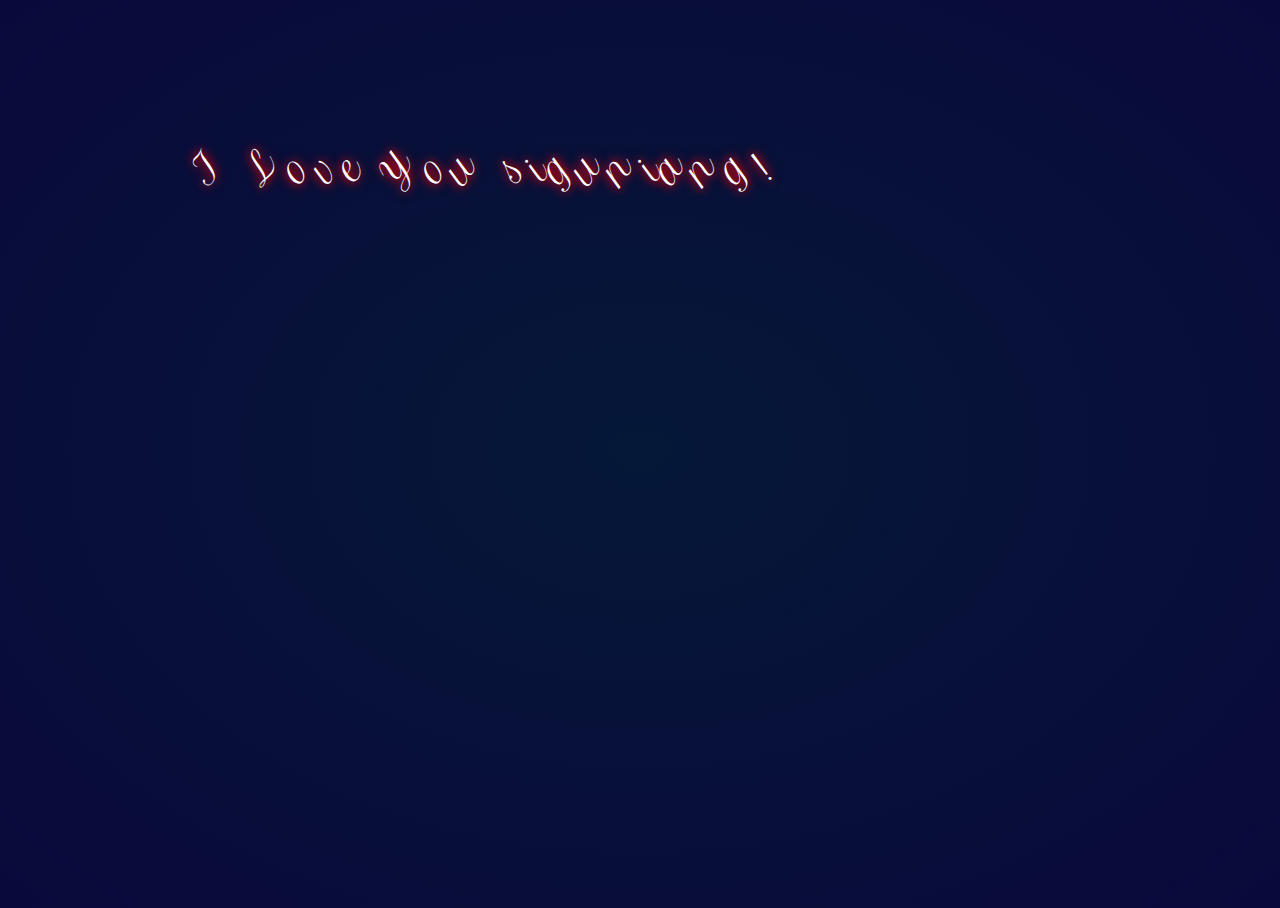
<file: CSS3情人节表白鲜花爱心动画特效/index.html>
﻿<!doctype html>
<html>

<head>
	<meta charset="utf-8">
	<title>CSS3情人节表白鲜花爱心动画特效</title>

	<style>
		/* ================
// Settings
// ============= */
		/* ================
// Love Letters
// ============= */
		.love {
			position: relative;
			margin-bottom: 6em;
			padding-top: 4em;
			text-align: center;
		}

		@media (min-width: 600px) {
			.love {
				left: 50%;
				margin-bottom: 0;
				margin-left: -9.375em;
				padding-top: 10em;
				-webkit-transform: translate(-50%, 0);
				transform: translate(-50%, 0);
			}
		}

		.letter {
			display: inline-block;
			top: 0;
			left: 0;
			display: inline-block;
			font-size: 4vmin;
			text-shadow: 0 0 .25em red, 0 0 .35em red, 0 0 .45em transparent, 0 0 .55em transparent, 0 0 .65em transparent;
		}

		@media (min-width: 600px) {
			.letter {
				motion-offset: 0;
				motion-path: path("m0, 0 c100, -150 200, -150 300, 0");
				offset-path: path("m0, 0 c100, -150 200, -150 300, 0");
			}
		}

		.letter:nth-child(1) {
			-webkit-animation: twinkle 2.7s infinite 0.9s;
			animation: twinkle 2.7s infinite 0.9s;
			motion-offset: 5.55556%;
		}

		.letter:nth-child(2) {
			-webkit-animation: twinkle 2.7s infinite 2.1s;
			animation: twinkle 2.7s infinite 2.1s;
			motion-offset: 11.11111%;
		}

		.letter:nth-child(3) {
			-webkit-animation: twinkle 2.7s infinite 2.7s;
			animation: twinkle 2.7s infinite 2.7s;
			motion-offset: 16.66667%;
		}

		.letter:nth-child(4) {
			-webkit-animation: twinkle 2.7s infinite 1.2s;
			animation: twinkle 2.7s infinite 1.2s;
			motion-offset: 22.22222%;
		}

		.letter:nth-child(5) {
			-webkit-animation: twinkle 2.7s infinite 1.8s;
			animation: twinkle 2.7s infinite 1.8s;
			motion-offset: 27.77778%;
		}

		.letter:nth-child(6) {
			-webkit-animation: twinkle 2.7s infinite 2.25s;
			animation: twinkle 2.7s infinite 2.25s;
			motion-offset: 33.33333%;
		}

		.letter:nth-child(7) {
			-webkit-animation: twinkle 2.7s infinite 1.8s;
			animation: twinkle 2.7s infinite 1.8s;
			motion-offset: 38.88889%;
		}

		.letter:nth-child(8) {
			-webkit-animation: twinkle 2.7s infinite 2.1s;
			animation: twinkle 2.7s infinite 2.1s;
			motion-offset: 44.44444%;
		}

		.letter:nth-child(9) {
			-webkit-animation: twinkle 2.7s infinite 0.6s;
			animation: twinkle 2.7s infinite 0.6s;
			motion-offset: 50%;
		}

		.letter:nth-child(10) {
			-webkit-animation: twinkle 2.7s infinite 0.3s;
			animation: twinkle 2.7s infinite 0.3s;
			motion-offset: 55.55556%;
		}

		.letter:nth-child(11) {
			-webkit-animation: twinkle 2.7s infinite 1.5s;
			animation: twinkle 2.7s infinite 1.5s;
			motion-offset: 61.11111%;
		}

		.letter:nth-child(12) {
			-webkit-animation: twinkle 2.7s infinite 1.35s;
			animation: twinkle 2.7s infinite 1.35s;
			motion-offset: 66.66667%;
		}

		.letter:nth-child(13) {
			-webkit-animation: twinkle 2.7s infinite 0.75s;
			animation: twinkle 2.7s infinite 0.75s;
			motion-offset: 72.22222%;
		}

		.letter:nth-child(14) {
			-webkit-animation: twinkle 2.7s infinite 2.7s;
			animation: twinkle 2.7s infinite 2.7s;
			motion-offset: 77.77778%;
		}

		.letter:nth-child(15) {
			-webkit-animation: twinkle 2.7s infinite 0.6s;
			animation: twinkle 2.7s infinite 0.6s;
			motion-offset: 83.33333%;
		}

		.letter:nth-child(16) {
			-webkit-animation: twinkle 2.7s infinite 0.6s;
			animation: twinkle 2.7s infinite 0.6s;
			motion-offset: 88.88889%;
		}

		.letter:nth-child(17) {
			-webkit-animation: twinkle 2.7s infinite 0.9s;
			animation: twinkle 2.7s infinite 0.9s;
			motion-offset: 94.44444%;
		}

		.letter:nth-child(18) {
			-webkit-animation: twinkle 2.7s infinite 1.65s;
			animation: twinkle 2.7s infinite 1.65s;
			motion-offset: 100%;
		}

		.letter:empty {
			padding: 0 .2em;
		}

		@-webkit-keyframes twinkle {
			50% {
				text-shadow: 0 0 .25em red, 0 0 .35em red, 0 0 .45em red, 0 0 .55em red, 0 0 .65em red;
			}
		}

		@keyframes twinkle {
			50% {
				text-shadow: 0 0 .25em red, 0 0 .35em red, 0 0 .45em red, 0 0 .55em red, 0 0 .65em red;
			}
		}

		/* ================
// Roses
// ============= */
		.roses {
			position: relative;
			height: 50vmin;
			width: 100%;
			-webkit-animation: grow 10s forwards;
			animation: grow 10s forwards;
			-webkit-transform: rotate(-180deg);
			transform: rotate(-180deg);
		}

		@-webkit-keyframes grow {
			100% {
				-webkit-transform: rotate(15deg);
				transform: rotate(15deg);
			}
		}

		@keyframes grow {
			100% {
				-webkit-transform: rotate(15deg);
				transform: rotate(15deg);
			}
		}

		.rose {
			position: absolute;
			top: 50%;
			left: 50%;
			-webkit-perspective: 50em;
			perspective: 50em;
			-webkit-transform: translate(-50%, -50%) rotate(-25deg);
			transform: translate(-50%, -50%) rotate(-25deg);
			-webkit-transform-style: preserve-3d;
			transform-style: preserve-3d;
		}

		.rose:nth-child(1) {
			z-index: 6;
			height: 5.9vmin;
			width: 5.9vmin;
		}

		.rose:nth-child(2) {
			z-index: 5;
			height: 12.35vmin;
			width: 12.35vmin;
		}

		.rose:nth-child(3) {
			z-index: 4;
			height: 14.75vmin;
			width: 14.75vmin;
		}

		.rose:nth-child(4) {
			z-index: 3;
			height: 17.65vmin;
			width: 17.65vmin;
		}

		.rose:nth-child(5) {
			z-index: 2;
			height: 24vmin;
			width: 24vmin;
		}

		.rose:nth-child(6) {
			z-index: 1;
			height: 28vmin;
			width: 28vmin;
		}

		.rose:nth-child(7) {
			z-index: 0;
			height: 31.05vmin;
			width: 31.05vmin;
		}

		.pedal {
			position: absolute;
			bottom: 50%;
			left: 50%;
			height: 100%;
			width: 100%;
			-webkit-transform-origin: center 100%;
			transform-origin: center 100%;
		}

		.pedal:before {
			position: absolute;
			top: 0;
			left: 0;
			height: 100%;
			width: 100%;
			content: '';
			border-radius: .35em 50% 35% 50%;
			-webkit-transform: rotate(45deg);
			transform: rotate(45deg);
		}

		.pedal:nth-child(1) {
			-webkit-transform: translate(-50%, 0) rotateZ(51.42857deg) rotateX(-70deg) rotateY(8deg) scale(0);
			transform: translate(-50%, 0) rotateZ(51.42857deg) rotateX(-70deg) rotateY(8deg) scale(0);
		}

		.rose:nth-child(1) .pedal:nth-child(1) {
			-webkit-animation: flower-1 10s forwards 2.7s;
			animation: flower-1 10s forwards 2.7s;
		}

		.rose:nth-child(1) .pedal:nth-child(1):before {
			background: #a40000;
		}

		.rose:nth-child(1) .pedal:nth-child(2) {
			-webkit-animation: flower-2 10s forwards 2.7s;
			animation: flower-2 10s forwards 2.7s;
		}

		.rose:nth-child(1) .pedal:nth-child(2):before {
			background: #f40000;
		}

		.rose:nth-child(1) .pedal:nth-child(3) {
			-webkit-animation: flower-3 10s forwards 2.7s;
			animation: flower-3 10s forwards 2.7s;
		}

		.rose:nth-child(1) .pedal:nth-child(3):before {
			background: #f10000;
		}

		.rose:nth-child(1) .pedal:nth-child(4) {
			-webkit-animation: flower-4 10s forwards 2.7s;
			animation: flower-4 10s forwards 2.7s;
		}

		.rose:nth-child(1) .pedal:nth-child(4):before {
			background: #ae0000;
		}

		.rose:nth-child(1) .pedal:nth-child(5) {
			-webkit-animation: flower-5 10s forwards 2.7s;
			animation: flower-5 10s forwards 2.7s;
		}

		.rose:nth-child(1) .pedal:nth-child(5):before {
			background: #960000;
		}

		.rose:nth-child(1) .pedal:nth-child(6) {
			-webkit-animation: flower-6 10s forwards 2.7s;
			animation: flower-6 10s forwards 2.7s;
		}

		.rose:nth-child(1) .pedal:nth-child(6):before {
			background: #e80000;
		}

		.rose:nth-child(1) .pedal:nth-child(7) {
			-webkit-animation: flower-7 10s forwards 2.7s;
			animation: flower-7 10s forwards 2.7s;
		}

		.rose:nth-child(1) .pedal:nth-child(7):before {
			background: #d40000;
		}

		.pedal:nth-child(2) {
			-webkit-transform: translate(-50%, 0) rotateZ(102.85714deg) rotateX(-70deg) rotateY(8deg) scale(0);
			transform: translate(-50%, 0) rotateZ(102.85714deg) rotateX(-70deg) rotateY(8deg) scale(0);
		}

		.rose:nth-child(2) .pedal:nth-child(1) {
			-webkit-animation: flower-1 10s forwards 2.25s;
			animation: flower-1 10s forwards 2.25s;
		}

		.rose:nth-child(2) .pedal:nth-child(1):before {
			background: #ac0000;
		}

		.rose:nth-child(2) .pedal:nth-child(2) {
			-webkit-animation: flower-2 10s forwards 2.25s;
			animation: flower-2 10s forwards 2.25s;
		}

		.rose:nth-child(2) .pedal:nth-child(2):before {
			background: #e00000;
		}

		.rose:nth-child(2) .pedal:nth-child(3) {
			-webkit-animation: flower-3 10s forwards 2.25s;
			animation: flower-3 10s forwards 2.25s;
		}

		.rose:nth-child(2) .pedal:nth-child(3):before {
			background: #950000;
		}

		.rose:nth-child(2) .pedal:nth-child(4) {
			-webkit-animation: flower-4 10s forwards 2.25s;
			animation: flower-4 10s forwards 2.25s;
		}

		.rose:nth-child(2) .pedal:nth-child(4):before {
			background: #d50000;
		}

		.rose:nth-child(2) .pedal:nth-child(5) {
			-webkit-animation: flower-5 10s forwards 2.25s;
			animation: flower-5 10s forwards 2.25s;
		}

		.rose:nth-child(2) .pedal:nth-child(5):before {
			background: #c40000;
		}

		.rose:nth-child(2) .pedal:nth-child(6) {
			-webkit-animation: flower-6 10s forwards 2.25s;
			animation: flower-6 10s forwards 2.25s;
		}

		.rose:nth-child(2) .pedal:nth-child(6):before {
			background: #d90000;
		}

		.rose:nth-child(2) .pedal:nth-child(7) {
			-webkit-animation: flower-7 10s forwards 2.25s;
			animation: flower-7 10s forwards 2.25s;
		}

		.rose:nth-child(2) .pedal:nth-child(7):before {
			background: #d80000;
		}

		.pedal:nth-child(3) {
			-webkit-transform: translate(-50%, 0) rotateZ(154.28571deg) rotateX(-70deg) rotateY(8deg) scale(0);
			transform: translate(-50%, 0) rotateZ(154.28571deg) rotateX(-70deg) rotateY(8deg) scale(0);
		}

		.rose:nth-child(3) .pedal:nth-child(1) {
			-webkit-animation: flower-1 10s forwards 1.8s;
			animation: flower-1 10s forwards 1.8s;
		}

		.rose:nth-child(3) .pedal:nth-child(1):before {
			background: #9a0000;
		}

		.rose:nth-child(3) .pedal:nth-child(2) {
			-webkit-animation: flower-2 10s forwards 1.8s;
			animation: flower-2 10s forwards 1.8s;
		}

		.rose:nth-child(3) .pedal:nth-child(2):before {
			background: #ea0000;
		}

		.rose:nth-child(3) .pedal:nth-child(3) {
			-webkit-animation: flower-3 10s forwards 1.8s;
			animation: flower-3 10s forwards 1.8s;
		}

		.rose:nth-child(3) .pedal:nth-child(3):before {
			background: #c40000;
		}

		.rose:nth-child(3) .pedal:nth-child(4) {
			-webkit-animation: flower-4 10s forwards 1.8s;
			animation: flower-4 10s forwards 1.8s;
		}

		.rose:nth-child(3) .pedal:nth-child(4):before {
			background: #ef0000;
		}

		.rose:nth-child(3) .pedal:nth-child(5) {
			-webkit-animation: flower-5 10s forwards 1.8s;
			animation: flower-5 10s forwards 1.8s;
		}

		.rose:nth-child(3) .pedal:nth-child(5):before {
			background: #cd0000;
		}

		.rose:nth-child(3) .pedal:nth-child(6) {
			-webkit-animation: flower-6 10s forwards 1.8s;
			animation: flower-6 10s forwards 1.8s;
		}

		.rose:nth-child(3) .pedal:nth-child(6):before {
			background: #a90000;
		}

		.rose:nth-child(3) .pedal:nth-child(7) {
			-webkit-animation: flower-7 10s forwards 1.8s;
			animation: flower-7 10s forwards 1.8s;
		}

		.rose:nth-child(3) .pedal:nth-child(7):before {
			background: #ad0000;
		}

		.pedal:nth-child(4) {
			-webkit-transform: translate(-50%, 0) rotateZ(205.71429deg) rotateX(-70deg) rotateY(8deg) scale(0);
			transform: translate(-50%, 0) rotateZ(205.71429deg) rotateX(-70deg) rotateY(8deg) scale(0);
		}

		.rose:nth-child(4) .pedal:nth-child(1) {
			-webkit-animation: flower-1 10s forwards 1.35s;
			animation: flower-1 10s forwards 1.35s;
		}

		.rose:nth-child(4) .pedal:nth-child(1):before {
			background: #fb0000;
		}

		.rose:nth-child(4) .pedal:nth-child(2) {
			-webkit-animation: flower-2 10s forwards 1.35s;
			animation: flower-2 10s forwards 1.35s;
		}

		.rose:nth-child(4) .pedal:nth-child(2):before {
			background: #bf0000;
		}

		.rose:nth-child(4) .pedal:nth-child(3) {
			-webkit-animation: flower-3 10s forwards 1.35s;
			animation: flower-3 10s forwards 1.35s;
		}

		.rose:nth-child(4) .pedal:nth-child(3):before {
			background: #f00000;
		}

		.rose:nth-child(4) .pedal:nth-child(4) {
			-webkit-animation: flower-4 10s forwards 1.35s;
			animation: flower-4 10s forwards 1.35s;
		}

		.rose:nth-child(4) .pedal:nth-child(4):before {
			background: #b10000;
		}

		.rose:nth-child(4) .pedal:nth-child(5) {
			-webkit-animation: flower-5 10s forwards 1.35s;
			animation: flower-5 10s forwards 1.35s;
		}

		.rose:nth-child(4) .pedal:nth-child(5):before {
			background: #e60000;
		}

		.rose:nth-child(4) .pedal:nth-child(6) {
			-webkit-animation: flower-6 10s forwards 1.35s;
			animation: flower-6 10s forwards 1.35s;
		}

		.rose:nth-child(4) .pedal:nth-child(6):before {
			background: #d10000;
		}

		.rose:nth-child(4) .pedal:nth-child(7) {
			-webkit-animation: flower-7 10s forwards 1.35s;
			animation: flower-7 10s forwards 1.35s;
		}

		.rose:nth-child(4) .pedal:nth-child(7):before {
			background: #c40000;
		}

		.pedal:nth-child(5) {
			-webkit-transform: translate(-50%, 0) rotateZ(257.14286deg) rotateX(-70deg) rotateY(8deg) scale(0);
			transform: translate(-50%, 0) rotateZ(257.14286deg) rotateX(-70deg) rotateY(8deg) scale(0);
		}

		.rose:nth-child(5) .pedal:nth-child(1) {
			-webkit-animation: flower-1 10s forwards 0.9s;
			animation: flower-1 10s forwards 0.9s;
		}

		.rose:nth-child(5) .pedal:nth-child(1):before {
			background: #e40000;
		}

		.rose:nth-child(5) .pedal:nth-child(2) {
			-webkit-animation: flower-2 10s forwards 0.9s;
			animation: flower-2 10s forwards 0.9s;
		}

		.rose:nth-child(5) .pedal:nth-child(2):before {
			background: #cd0000;
		}

		.rose:nth-child(5) .pedal:nth-child(3) {
			-webkit-animation: flower-3 10s forwards 0.9s;
			animation: flower-3 10s forwards 0.9s;
		}

		.rose:nth-child(5) .pedal:nth-child(3):before {
			background: #ef0000;
		}

		.rose:nth-child(5) .pedal:nth-child(4) {
			-webkit-animation: flower-4 10s forwards 0.9s;
			animation: flower-4 10s forwards 0.9s;
		}

		.rose:nth-child(5) .pedal:nth-child(4):before {
			background: #c20000;
		}

		.rose:nth-child(5) .pedal:nth-child(5) {
			-webkit-animation: flower-5 10s forwards 0.9s;
			animation: flower-5 10s forwards 0.9s;
		}

		.rose:nth-child(5) .pedal:nth-child(5):before {
			background: #d20000;
		}

		.rose:nth-child(5) .pedal:nth-child(6) {
			-webkit-animation: flower-6 10s forwards 0.9s;
			animation: flower-6 10s forwards 0.9s;
		}

		.rose:nth-child(5) .pedal:nth-child(6):before {
			background: #b20000;
		}

		.rose:nth-child(5) .pedal:nth-child(7) {
			-webkit-animation: flower-7 10s forwards 0.9s;
			animation: flower-7 10s forwards 0.9s;
		}

		.rose:nth-child(5) .pedal:nth-child(7):before {
			background: #e40000;
		}

		.pedal:nth-child(6) {
			-webkit-transform: translate(-50%, 0) rotateZ(308.57143deg) rotateX(-70deg) rotateY(8deg) scale(0);
			transform: translate(-50%, 0) rotateZ(308.57143deg) rotateX(-70deg) rotateY(8deg) scale(0);
		}

		.rose:nth-child(6) .pedal:nth-child(1) {
			-webkit-animation: flower-1 10s forwards 0.45s;
			animation: flower-1 10s forwards 0.45s;
		}

		.rose:nth-child(6) .pedal:nth-child(1):before {
			background: #d20000;
		}

		.rose:nth-child(6) .pedal:nth-child(2) {
			-webkit-animation: flower-2 10s forwards 0.45s;
			animation: flower-2 10s forwards 0.45s;
		}

		.rose:nth-child(6) .pedal:nth-child(2):before {
			background: #ab0000;
		}

		.rose:nth-child(6) .pedal:nth-child(3) {
			-webkit-animation: flower-3 10s forwards 0.45s;
			animation: flower-3 10s forwards 0.45s;
		}

		.rose:nth-child(6) .pedal:nth-child(3):before {
			background: #e50000;
		}

		.rose:nth-child(6) .pedal:nth-child(4) {
			-webkit-animation: flower-4 10s forwards 0.45s;
			animation: flower-4 10s forwards 0.45s;
		}

		.rose:nth-child(6) .pedal:nth-child(4):before {
			background: #f50000;
		}

		.rose:nth-child(6) .pedal:nth-child(5) {
			-webkit-animation: flower-5 10s forwards 0.45s;
			animation: flower-5 10s forwards 0.45s;
		}

		.rose:nth-child(6) .pedal:nth-child(5):before {
			background: #960000;
		}

		.rose:nth-child(6) .pedal:nth-child(6) {
			-webkit-animation: flower-6 10s forwards 0.45s;
			animation: flower-6 10s forwards 0.45s;
		}

		.rose:nth-child(6) .pedal:nth-child(6):before {
			background: #a60000;
		}

		.rose:nth-child(6) .pedal:nth-child(7) {
			-webkit-animation: flower-7 10s forwards 0.45s;
			animation: flower-7 10s forwards 0.45s;
		}

		.rose:nth-child(6) .pedal:nth-child(7):before {
			background: #e80000;
		}

		.pedal:nth-child(7) {
			-webkit-transform: translate(-50%, 0) rotateZ(360deg) rotateX(-70deg) rotateY(8deg) scale(0);
			transform: translate(-50%, 0) rotateZ(360deg) rotateX(-70deg) rotateY(8deg) scale(0);
		}

		.rose:nth-child(7) .pedal:nth-child(1) {
			-webkit-animation: flower-1 10s forwards 0s;
			animation: flower-1 10s forwards 0s;
		}

		.rose:nth-child(7) .pedal:nth-child(1):before {
			background: #f70000;
		}

		.rose:nth-child(7) .pedal:nth-child(2) {
			-webkit-animation: flower-2 10s forwards 0s;
			animation: flower-2 10s forwards 0s;
		}

		.rose:nth-child(7) .pedal:nth-child(2):before {
			background: #dc0000;
		}

		.rose:nth-child(7) .pedal:nth-child(3) {
			-webkit-animation: flower-3 10s forwards 0s;
			animation: flower-3 10s forwards 0s;
		}

		.rose:nth-child(7) .pedal:nth-child(3):before {
			background: #de0000;
		}

		.rose:nth-child(7) .pedal:nth-child(4) {
			-webkit-animation: flower-4 10s forwards 0s;
			animation: flower-4 10s forwards 0s;
		}

		.rose:nth-child(7) .pedal:nth-child(4):before {
			background: #f30000;
		}

		.rose:nth-child(7) .pedal:nth-child(5) {
			-webkit-animation: flower-5 10s forwards 0s;
			animation: flower-5 10s forwards 0s;
		}

		.rose:nth-child(7) .pedal:nth-child(5):before {
			background: #cd0000;
		}

		.rose:nth-child(7) .pedal:nth-child(6) {
			-webkit-animation: flower-6 10s forwards 0s;
			animation: flower-6 10s forwards 0s;
		}

		.rose:nth-child(7) .pedal:nth-child(6):before {
			background: #920000;
		}

		.rose:nth-child(7) .pedal:nth-child(7) {
			-webkit-animation: flower-7 10s forwards 0s;
			animation: flower-7 10s forwards 0s;
		}

		.rose:nth-child(7) .pedal:nth-child(7):before {
			background: #ce0000;
		}

		@-webkit-keyframes flower-1 {
			100% {
				-webkit-transform: translate(-50%, 0) rotateZ(51.42857deg) rotateX(0) rotateY(8deg) scale(1);
				transform: translate(-50%, 0) rotateZ(51.42857deg) rotateX(0) rotateY(8deg) scale(1);
			}
		}

		@keyframes flower-1 {
			100% {
				-webkit-transform: translate(-50%, 0) rotateZ(51.42857deg) rotateX(0) rotateY(8deg) scale(1);
				transform: translate(-50%, 0) rotateZ(51.42857deg) rotateX(0) rotateY(8deg) scale(1);
			}
		}

		@-webkit-keyframes flower-2 {
			100% {
				-webkit-transform: translate(-50%, 0) rotateZ(102.85714deg) rotateX(0) rotateY(8deg) scale(1);
				transform: translate(-50%, 0) rotateZ(102.85714deg) rotateX(0) rotateY(8deg) scale(1);
			}
		}

		@keyframes flower-2 {
			100% {
				-webkit-transform: translate(-50%, 0) rotateZ(102.85714deg) rotateX(0) rotateY(8deg) scale(1);
				transform: translate(-50%, 0) rotateZ(102.85714deg) rotateX(0) rotateY(8deg) scale(1);
			}
		}

		@-webkit-keyframes flower-3 {
			100% {
				-webkit-transform: translate(-50%, 0) rotateZ(154.28571deg) rotateX(0) rotateY(8deg) scale(1);
				transform: translate(-50%, 0) rotateZ(154.28571deg) rotateX(0) rotateY(8deg) scale(1);
			}
		}

		@keyframes flower-3 {
			100% {
				-webkit-transform: translate(-50%, 0) rotateZ(154.28571deg) rotateX(0) rotateY(8deg) scale(1);
				transform: translate(-50%, 0) rotateZ(154.28571deg) rotateX(0) rotateY(8deg) scale(1);
			}
		}

		@-webkit-keyframes flower-4 {
			100% {
				-webkit-transform: translate(-50%, 0) rotateZ(205.71429deg) rotateX(0) rotateY(8deg) scale(1);
				transform: translate(-50%, 0) rotateZ(205.71429deg) rotateX(0) rotateY(8deg) scale(1);
			}
		}

		@keyframes flower-4 {
			100% {
				-webkit-transform: translate(-50%, 0) rotateZ(205.71429deg) rotateX(0) rotateY(8deg) scale(1);
				transform: translate(-50%, 0) rotateZ(205.71429deg) rotateX(0) rotateY(8deg) scale(1);
			}
		}

		@-webkit-keyframes flower-5 {
			100% {
				-webkit-transform: translate(-50%, 0) rotateZ(257.14286deg) rotateX(0) rotateY(8deg) scale(1);
				transform: translate(-50%, 0) rotateZ(257.14286deg) rotateX(0) rotateY(8deg) scale(1);
			}
		}

		@keyframes flower-5 {
			100% {
				-webkit-transform: translate(-50%, 0) rotateZ(257.14286deg) rotateX(0) rotateY(8deg) scale(1);
				transform: translate(-50%, 0) rotateZ(257.14286deg) rotateX(0) rotateY(8deg) scale(1);
			}
		}

		@-webkit-keyframes flower-6 {
			100% {
				-webkit-transform: translate(-50%, 0) rotateZ(308.57143deg) rotateX(0) rotateY(8deg) scale(1);
				transform: translate(-50%, 0) rotateZ(308.57143deg) rotateX(0) rotateY(8deg) scale(1);
			}
		}

		@keyframes flower-6 {
			100% {
				-webkit-transform: translate(-50%, 0) rotateZ(308.57143deg) rotateX(0) rotateY(8deg) scale(1);
				transform: translate(-50%, 0) rotateZ(308.57143deg) rotateX(0) rotateY(8deg) scale(1);
			}
		}

		@-webkit-keyframes flower-7 {
			100% {
				-webkit-transform: translate(-50%, 0) rotateZ(360deg) rotateX(0) rotateY(8deg) scale(1);
				transform: translate(-50%, 0) rotateZ(360deg) rotateX(0) rotateY(8deg) scale(1);
			}
		}

		@keyframes flower-7 {
			100% {
				-webkit-transform: translate(-50%, 0) rotateZ(360deg) rotateX(0) rotateY(8deg) scale(1);
				transform: translate(-50%, 0) rotateZ(360deg) rotateX(0) rotateY(8deg) scale(1);
			}
		}

		/* ================
// Bursts
// ============= */
		.bubbles {
			position: absolute;
			top: 0;
			left: 0;
			height: 100%;
			width: 100%;
			pointer-events: none;
		}

		.bubble {
			position: absolute;
			z-index: 200;
			border-radius: 50%;
		}

		.bubble:nth-child(1) {
			top: 78%;
			left: 24%;
			height: 5vmin;
			width: 5vmin;
			-webkit-animation: love-burst 3s infinite 0s;
			animation: love-burst 3s infinite 0s;
			box-shadow: inset 0 0 0 2.5vmin #fff;
			-webkit-transform: translate(0, 0.95em) scale(0);
			transform: translate(0, 0.95em) scale(0);
			-webkit-transform-origin: center bottom;
			transform-origin: center bottom;
		}

		.bubble:nth-child(2) {
			top: 86%;
			left: 53%;
			height: 6vmin;
			width: 6vmin;
			-webkit-animation: love-burst 3s infinite 0.15s;
			animation: love-burst 3s infinite 0.15s;
			box-shadow: inset 0 0 0 3vmin #fff;
			-webkit-transform: translate(0, 0.7em) scale(0);
			transform: translate(0, 0.7em) scale(0);
			-webkit-transform-origin: center bottom;
			transform-origin: center bottom;
		}

		.bubble:nth-child(3) {
			top: 64%;
			left: 2%;
			height: 19vmin;
			width: 19vmin;
			-webkit-animation: love-burst 3s infinite 0.3s;
			animation: love-burst 3s infinite 0.3s;
			box-shadow: inset 0 0 0 9.5vmin #fff;
			-webkit-transform: translate(0, 0.75em) scale(0);
			transform: translate(0, 0.75em) scale(0);
			-webkit-transform-origin: center bottom;
			transform-origin: center bottom;
		}

		.bubble:nth-child(4) {
			top: 87%;
			left: 41%;
			height: 6vmin;
			width: 6vmin;
			-webkit-animation: love-burst 3s infinite 0.45s;
			animation: love-burst 3s infinite 0.45s;
			box-shadow: inset 0 0 0 3vmin #fff;
			-webkit-transform: translate(0, 0.7em) scale(0);
			transform: translate(0, 0.7em) scale(0);
			-webkit-transform-origin: center bottom;
			transform-origin: center bottom;
		}

		.bubble:nth-child(5) {
			top: 19%;
			left: 88%;
			height: 17vmin;
			width: 17vmin;
			-webkit-animation: love-burst 3s infinite 0.6s;
			animation: love-burst 3s infinite 0.6s;
			box-shadow: inset 0 0 0 8.5vmin #fff;
			-webkit-transform: translate(0, 0.1em) scale(0);
			transform: translate(0, 0.1em) scale(0);
			-webkit-transform-origin: center bottom;
			transform-origin: center bottom;
		}

		.bubble:nth-child(6) {
			top: 74%;
			left: 52%;
			height: 9vmin;
			width: 9vmin;
			-webkit-animation: love-burst 3s infinite 0.75s;
			animation: love-burst 3s infinite 0.75s;
			box-shadow: inset 0 0 0 4.5vmin #fff;
			-webkit-transform: translate(0, 0.85em) scale(0);
			transform: translate(0, 0.85em) scale(0);
			-webkit-transform-origin: center bottom;
			transform-origin: center bottom;
		}

		.bubble:nth-child(7) {
			top: 67%;
			left: 52%;
			height: 5vmin;
			width: 5vmin;
			-webkit-animation: love-burst 3s infinite 0.9s;
			animation: love-burst 3s infinite 0.9s;
			box-shadow: inset 0 0 0 2.5vmin #fff;
			-webkit-transform: translate(0, 0.1em) scale(0);
			transform: translate(0, 0.1em) scale(0);
			-webkit-transform-origin: center bottom;
			transform-origin: center bottom;
		}

		.bubble:nth-child(8) {
			top: 53%;
			left: 51%;
			height: 11vmin;
			width: 11vmin;
			-webkit-animation: love-burst 3s infinite 1.05s;
			animation: love-burst 3s infinite 1.05s;
			box-shadow: inset 0 0 0 5.5vmin #fff;
			-webkit-transform: translate(0, 0.7em) scale(0);
			transform: translate(0, 0.7em) scale(0);
			-webkit-transform-origin: center bottom;
			transform-origin: center bottom;
		}

		.bubble:nth-child(9) {
			top: 31%;
			left: 21%;
			height: 19vmin;
			width: 19vmin;
			-webkit-animation: love-burst 3s infinite 1.2s;
			animation: love-burst 3s infinite 1.2s;
			box-shadow: inset 0 0 0 9.5vmin #fff;
			-webkit-transform: translate(0, 0.65em) scale(0);
			transform: translate(0, 0.65em) scale(0);
			-webkit-transform-origin: center bottom;
			transform-origin: center bottom;
		}

		.bubble:nth-child(10) {
			top: 12%;
			left: 56%;
			height: 19vmin;
			width: 19vmin;
			-webkit-animation: love-burst 3s infinite 1.35s;
			animation: love-burst 3s infinite 1.35s;
			box-shadow: inset 0 0 0 9.5vmin #fff;
			-webkit-transform: translate(0, 0.6em) scale(0);
			transform: translate(0, 0.6em) scale(0);
			-webkit-transform-origin: center bottom;
			transform-origin: center bottom;
		}

		.bubble:nth-child(11) {
			top: 92%;
			left: 75%;
			height: 17vmin;
			width: 17vmin;
			-webkit-animation: love-burst 3s infinite 1.5s;
			animation: love-burst 3s infinite 1.5s;
			box-shadow: inset 0 0 0 8.5vmin #fff;
			-webkit-transform: translate(0, 0.35em) scale(0);
			transform: translate(0, 0.35em) scale(0);
			-webkit-transform-origin: center bottom;
			transform-origin: center bottom;
		}

		.bubble:nth-child(12) {
			top: 49%;
			left: 70%;
			height: 1vmin;
			width: 1vmin;
			-webkit-animation: love-burst 3s infinite 1.65s;
			animation: love-burst 3s infinite 1.65s;
			box-shadow: inset 0 0 0 0.5vmin #fff;
			-webkit-transform: translate(0, 0.45em) scale(0);
			transform: translate(0, 0.45em) scale(0);
			-webkit-transform-origin: center bottom;
			transform-origin: center bottom;
		}

		.bubble:nth-child(13) {
			top: 45%;
			left: 46%;
			height: 19vmin;
			width: 19vmin;
			-webkit-animation: love-burst 3s infinite 1.8s;
			animation: love-burst 3s infinite 1.8s;
			box-shadow: inset 0 0 0 9.5vmin #fff;
			-webkit-transform: translate(0, 0.25em) scale(0);
			transform: translate(0, 0.25em) scale(0);
			-webkit-transform-origin: center bottom;
			transform-origin: center bottom;
		}

		.bubble:nth-child(14) {
			top: 28%;
			left: 44%;
			height: 19vmin;
			width: 19vmin;
			-webkit-animation: love-burst 3s infinite 1.95s;
			animation: love-burst 3s infinite 1.95s;
			box-shadow: inset 0 0 0 9.5vmin #fff;
			-webkit-transform: translate(0, 0.5em) scale(0);
			transform: translate(0, 0.5em) scale(0);
			-webkit-transform-origin: center bottom;
			transform-origin: center bottom;
		}

		.bubble:nth-child(15) {
			top: 10%;
			left: 72%;
			height: 18vmin;
			width: 18vmin;
			-webkit-animation: love-burst 3s infinite 2.1s;
			animation: love-burst 3s infinite 2.1s;
			box-shadow: inset 0 0 0 9vmin #fff;
			-webkit-transform: translate(0, 0.85em) scale(0);
			transform: translate(0, 0.85em) scale(0);
			-webkit-transform-origin: center bottom;
			transform-origin: center bottom;
		}

		.bubble:nth-child(16) {
			top: 62%;
			left: 92%;
			height: 5vmin;
			width: 5vmin;
			-webkit-animation: love-burst 3s infinite 2.25s;
			animation: love-burst 3s infinite 2.25s;
			box-shadow: inset 0 0 0 2.5vmin #fff;
			-webkit-transform: translate(0, 0.65em) scale(0);
			transform: translate(0, 0.65em) scale(0);
			-webkit-transform-origin: center bottom;
			transform-origin: center bottom;
		}

		.bubble:nth-child(17) {
			top: 62%;
			left: 6%;
			height: 1vmin;
			width: 1vmin;
			-webkit-animation: love-burst 3s infinite 2.4s;
			animation: love-burst 3s infinite 2.4s;
			box-shadow: inset 0 0 0 0.5vmin #fff;
			-webkit-transform: translate(0, 0.8em) scale(0);
			transform: translate(0, 0.8em) scale(0);
			-webkit-transform-origin: center bottom;
			transform-origin: center bottom;
		}

		.bubble:nth-child(18) {
			top: 6%;
			left: 53%;
			height: 17vmin;
			width: 17vmin;
			-webkit-animation: love-burst 3s infinite 2.55s;
			animation: love-burst 3s infinite 2.55s;
			box-shadow: inset 0 0 0 8.5vmin #fff;
			-webkit-transform: translate(0, 1.25em) scale(0);
			transform: translate(0, 1.25em) scale(0);
			-webkit-transform-origin: center bottom;
			transform-origin: center bottom;
		}

		.bubble:nth-child(19) {
			top: 79%;
			left: 55%;
			height: 15vmin;
			width: 15vmin;
			-webkit-animation: love-burst 3s infinite 2.7s;
			animation: love-burst 3s infinite 2.7s;
			box-shadow: inset 0 0 0 7.5vmin #fff;
			-webkit-transform: translate(0, 0.55em) scale(0);
			transform: translate(0, 0.55em) scale(0);
			-webkit-transform-origin: center bottom;
			transform-origin: center bottom;
		}

		.bubble:nth-child(20) {
			top: 54%;
			left: 8%;
			height: 18vmin;
			width: 18vmin;
			-webkit-animation: love-burst 3s infinite 2.85s;
			animation: love-burst 3s infinite 2.85s;
			box-shadow: inset 0 0 0 9vmin #fff;
			-webkit-transform: translate(0, 0.8em) scale(0);
			transform: translate(0, 0.8em) scale(0);
			-webkit-transform-origin: center bottom;
			transform-origin: center bottom;
		}

		@-webkit-keyframes love-burst {

			50%,
			100% {
				box-shadow: inset 0 0 0 0 red;
				-webkit-transform: translate(0, 0) scale(1);
				transform: translate(0, 0) scale(1);
			}
		}

		@keyframes love-burst {

			50%,
			100% {
				box-shadow: inset 0 0 0 0 red;
				-webkit-transform: translate(0, 0) scale(1);
				transform: translate(0, 0) scale(1);
			}
		}

		.heart {
			fill: #fff;
			opacity: 0;
		}

		.bubble:nth-child(1) .heart {
			-webkit-animation: love 3s forwards infinite 0s;
			animation: love 3s forwards infinite 0s;
			-webkit-transform: scale(0.5) rotate(-5deg);
			transform: scale(0.5) rotate(-5deg);
		}

		.bubble:nth-child(2) .heart {
			-webkit-animation: love 3s forwards infinite 0.15s;
			animation: love 3s forwards infinite 0.15s;
			-webkit-transform: scale(0.5) rotate(15deg);
			transform: scale(0.5) rotate(15deg);
		}

		.bubble:nth-child(3) .heart {
			-webkit-animation: love 3s forwards infinite 0.3s;
			animation: love 3s forwards infinite 0.3s;
			-webkit-transform: scale(0.5) rotate(-20deg);
			transform: scale(0.5) rotate(-20deg);
		}

		.bubble:nth-child(4) .heart {
			-webkit-animation: love 3s forwards infinite 0.45s;
			animation: love 3s forwards infinite 0.45s;
			-webkit-transform: scale(0.5) rotate(16deg);
			transform: scale(0.5) rotate(16deg);
		}

		.bubble:nth-child(5) .heart {
			-webkit-animation: love 3s forwards infinite 0.6s;
			animation: love 3s forwards infinite 0.6s;
			-webkit-transform: scale(0.5) rotate(-10deg);
			transform: scale(0.5) rotate(-10deg);
		}

		.bubble:nth-child(6) .heart {
			-webkit-animation: love 3s forwards infinite 0.75s;
			animation: love 3s forwards infinite 0.75s;
			-webkit-transform: scale(0.5) rotate(23deg);
			transform: scale(0.5) rotate(23deg);
		}

		.bubble:nth-child(7) .heart {
			-webkit-animation: love 3s forwards infinite 0.9s;
			animation: love 3s forwards infinite 0.9s;
			-webkit-transform: scale(0.5) rotate(-5deg);
			transform: scale(0.5) rotate(-5deg);
		}

		.bubble:nth-child(8) .heart {
			-webkit-animation: love 3s forwards infinite 1.05s;
			animation: love 3s forwards infinite 1.05s;
			-webkit-transform: scale(0.5) rotate(8deg);
			transform: scale(0.5) rotate(8deg);
		}

		.bubble:nth-child(9) .heart {
			-webkit-animation: love 3s forwards infinite 1.2s;
			animation: love 3s forwards infinite 1.2s;
			-webkit-transform: scale(0.5) rotate(-10deg);
			transform: scale(0.5) rotate(-10deg);
		}

		.bubble:nth-child(10) .heart {
			-webkit-animation: love 3s forwards infinite 1.35s;
			animation: love 3s forwards infinite 1.35s;
			-webkit-transform: scale(0.5) rotate(49deg);
			transform: scale(0.5) rotate(49deg);
		}

		.bubble:nth-child(11) .heart {
			-webkit-animation: love 3s forwards infinite 1.5s;
			animation: love 3s forwards infinite 1.5s;
			-webkit-transform: scale(0.5) rotate(-11deg);
			transform: scale(0.5) rotate(-11deg);
		}

		.bubble:nth-child(12) .heart {
			-webkit-animation: love 3s forwards infinite 1.65s;
			animation: love 3s forwards infinite 1.65s;
			-webkit-transform: scale(0.5) rotate(37deg);
			transform: scale(0.5) rotate(37deg);
		}

		.bubble:nth-child(13) .heart {
			-webkit-animation: love 3s forwards infinite 1.8s;
			animation: love 3s forwards infinite 1.8s;
			-webkit-transform: scale(0.5) rotate(-1deg);
			transform: scale(0.5) rotate(-1deg);
		}

		.bubble:nth-child(14) .heart {
			-webkit-animation: love 3s forwards infinite 1.95s;
			animation: love 3s forwards infinite 1.95s;
			-webkit-transform: scale(0.5) rotate(40deg);
			transform: scale(0.5) rotate(40deg);
		}

		.bubble:nth-child(15) .heart {
			-webkit-animation: love 3s forwards infinite 2.1s;
			animation: love 3s forwards infinite 2.1s;
			-webkit-transform: scale(0.5) rotate(-26deg);
			transform: scale(0.5) rotate(-26deg);
		}

		.bubble:nth-child(16) .heart {
			-webkit-animation: love 3s forwards infinite 2.25s;
			animation: love 3s forwards infinite 2.25s;
			-webkit-transform: scale(0.5) rotate(22deg);
			transform: scale(0.5) rotate(22deg);
		}

		.bubble:nth-child(17) .heart {
			-webkit-animation: love 3s forwards infinite 2.4s;
			animation: love 3s forwards infinite 2.4s;
			-webkit-transform: scale(0.5) rotate(-31deg);
			transform: scale(0.5) rotate(-31deg);
		}

		.bubble:nth-child(18) .heart {
			-webkit-animation: love 3s forwards infinite 2.55s;
			animation: love 3s forwards infinite 2.55s;
			-webkit-transform: scale(0.5) rotate(10deg);
			transform: scale(0.5) rotate(10deg);
		}

		.bubble:nth-child(19) .heart {
			-webkit-animation: love 3s forwards infinite 2.7s;
			animation: love 3s forwards infinite 2.7s;
			-webkit-transform: scale(0.5) rotate(-5deg);
			transform: scale(0.5) rotate(-5deg);
		}

		.bubble:nth-child(20) .heart {
			-webkit-animation: love 3s forwards infinite 2.85s;
			animation: love 3s forwards infinite 2.85s;
			-webkit-transform: scale(0.5) rotate(10deg);
			transform: scale(0.5) rotate(10deg);
		}

		@-webkit-keyframes love {
			50% {
				fill: red;
				opacity: 1;
			}
		}

		@keyframes love {
			50% {
				fill: red;
				opacity: 1;
			}
		}

		/* ================
// Structure
// ============= */
		html,
		body {
			height: 100%;
		}

		html {
			overflow: hidden;
			font-family: 'Petit Formal Script';
			background: -webkit-radial-gradient(center, ellipse, #051838, #0a093b 100%);
			background: radial-gradient(ellipse at center, #051838, #0a093b 100%);
			color: #fff;
		}
	</style>
</head>

<body>
	<link href="https://fonts.googleapis.com/css?family=Petit+Formal+Script" rel="stylesheet">
	<div class="love">
		<span class="letter">I</span>
		<span class="letter"></span>
		<span class="letter">L</span>
		<span class="letter">o</span>
		<span class="letter">v</span>
		<span class="letter">e</span>
		<span class="letter"></span>
		<span class="letter">Y</span>
		<span class="letter">o</span>
		<span class="letter">u</span>
		<span class="letter"></span>
		<span class="letter">s</span>
		<span class="letter">i</span>
		<span class="letter">g</span>
		<span class="letter">u</span>
		<span class="letter">n</span>
		<span class="letter">i</span>
		<span class="letter">a</span>
		<span class="letter">n</span>
		<span class="letter">g</span>
		<span class="letter">!</span>
	</div>
	<div class="roses">
		<div class="rose">
			<div class="pedal"></div>
			<div class="pedal"></div>
			<div class="pedal"></div>
			<div class="pedal"></div>
			<div class="pedal"></div>
			<div class="pedal"></div>
			<div class="pedal"></div>
		</div>
		<div class="rose">
			<div class="pedal"></div>
			<div class="pedal"></div>
			<div class="pedal"></div>
			<div class="pedal"></div>
			<div class="pedal"></div>
			<div class="pedal"></div>
			<div class="pedal"></div>
		</div>
		<div class="rose">
			<div class="pedal"></div>
			<div class="pedal"></div>
			<div class="pedal"></div>
			<div class="pedal"></div>
			<div class="pedal"></div>
			<div class="pedal"></div>
			<div class="pedal"></div>
		</div>
		<div class="rose">
			<div class="pedal"></div>
			<div class="pedal"></div>
			<div class="pedal"></div>
			<div class="pedal"></div>
			<div class="pedal"></div>
			<div class="pedal"></div>
			<div class="pedal"></div>
		</div>
		<div class="rose">
			<div class="pedal"></div>
			<div class="pedal"></div>
			<div class="pedal"></div>
			<div class="pedal"></div>
			<div class="pedal"></div>
			<div class="pedal"></div>
			<div class="pedal"></div>
		</div>
		<div class="rose">
			<div class="pedal"></div>
			<div class="pedal"></div>
			<div class="pedal"></div>
			<div class="pedal"></div>
			<div class="pedal"></div>
			<div class="pedal"></div>
			<div class="pedal"></div>
		</div>
		<div class="rose">
			<div class="pedal"></div>
			<div class="pedal"></div>
			<div class="pedal"></div>
			<div class="pedal"></div>
			<div class="pedal"></div>
			<div class="pedal"></div>
			<div class="pedal"></div>
		</div>
	</div>
	<div class="bubbles">
		<div class="bubble"><svg class="heart" viewBox="0 0 32 32">
				<title>heart22</title>
				<path
					d="M23.6 2c-3.363 0-6.258 2.736-7.599 5.594-1.342-2.858-4.237-5.594-7.601-5.594-4.637 0-8.4 3.764-8.4 8.401 0 9.433 9.516 11.906 16.001 21.232 6.13-9.268 15.999-12.1 15.999-21.232 0-4.637-3.763-8.401-8.4-8.401z">
				</path>
			</svg>
		</div>
		<div class="bubble"><svg class="heart" viewBox="0 0 32 32">
				<title>heart22</title>
				<path
					d="M23.6 2c-3.363 0-6.258 2.736-7.599 5.594-1.342-2.858-4.237-5.594-7.601-5.594-4.637 0-8.4 3.764-8.4 8.401 0 9.433 9.516 11.906 16.001 21.232 6.13-9.268 15.999-12.1 15.999-21.232 0-4.637-3.763-8.401-8.4-8.401z">
				</path>
			</svg>
		</div>
		<div class="bubble"><svg class="heart" viewBox="0 0 32 32">
				<title>heart22</title>
				<path
					d="M23.6 2c-3.363 0-6.258 2.736-7.599 5.594-1.342-2.858-4.237-5.594-7.601-5.594-4.637 0-8.4 3.764-8.4 8.401 0 9.433 9.516 11.906 16.001 21.232 6.13-9.268 15.999-12.1 15.999-21.232 0-4.637-3.763-8.401-8.4-8.401z">
				</path>
			</svg>
		</div>
		<div class="bubble"><svg class="heart" viewBox="0 0 32 32">
				<title>heart22</title>
				<path
					d="M23.6 2c-3.363 0-6.258 2.736-7.599 5.594-1.342-2.858-4.237-5.594-7.601-5.594-4.637 0-8.4 3.764-8.4 8.401 0 9.433 9.516 11.906 16.001 21.232 6.13-9.268 15.999-12.1 15.999-21.232 0-4.637-3.763-8.401-8.4-8.401z">
				</path>
			</svg>
		</div>
		<div class="bubble"><svg class="heart" viewBox="0 0 32 32">
				<title>heart22</title>
				<path
					d="M23.6 2c-3.363 0-6.258 2.736-7.599 5.594-1.342-2.858-4.237-5.594-7.601-5.594-4.637 0-8.4 3.764-8.4 8.401 0 9.433 9.516 11.906 16.001 21.232 6.13-9.268 15.999-12.1 15.999-21.232 0-4.637-3.763-8.401-8.4-8.401z">
				</path>
			</svg>
		</div>
		<div class="bubble"><svg class="heart" viewBox="0 0 32 32">
				<title>heart22</title>
				<path
					d="M23.6 2c-3.363 0-6.258 2.736-7.599 5.594-1.342-2.858-4.237-5.594-7.601-5.594-4.637 0-8.4 3.764-8.4 8.401 0 9.433 9.516 11.906 16.001 21.232 6.13-9.268 15.999-12.1 15.999-21.232 0-4.637-3.763-8.401-8.4-8.401z">
				</path>
			</svg>
		</div>
		<div class="bubble"><svg class="heart" viewBox="0 0 32 32">
				<title>heart22</title>
				<path
					d="M23.6 2c-3.363 0-6.258 2.736-7.599 5.594-1.342-2.858-4.237-5.594-7.601-5.594-4.637 0-8.4 3.764-8.4 8.401 0 9.433 9.516 11.906 16.001 21.232 6.13-9.268 15.999-12.1 15.999-21.232 0-4.637-3.763-8.401-8.4-8.401z">
				</path>
			</svg>
		</div>
		<div class="bubble"><svg class="heart" viewBox="0 0 32 32">
				<title>heart22</title>
				<path
					d="M23.6 2c-3.363 0-6.258 2.736-7.599 5.594-1.342-2.858-4.237-5.594-7.601-5.594-4.637 0-8.4 3.764-8.4 8.401 0 9.433 9.516 11.906 16.001 21.232 6.13-9.268 15.999-12.1 15.999-21.232 0-4.637-3.763-8.401-8.4-8.401z">
				</path>
			</svg>
		</div>
		<div class="bubble"><svg class="heart" viewBox="0 0 32 32">
				<title>heart22</title>
				<path
					d="M23.6 2c-3.363 0-6.258 2.736-7.599 5.594-1.342-2.858-4.237-5.594-7.601-5.594-4.637 0-8.4 3.764-8.4 8.401 0 9.433 9.516 11.906 16.001 21.232 6.13-9.268 15.999-12.1 15.999-21.232 0-4.637-3.763-8.401-8.4-8.401z">
				</path>
			</svg>
		</div>
		<div class="bubble"><svg class="heart" viewBox="0 0 32 32">
				<title>heart22</title>
				<path
					d="M23.6 2c-3.363 0-6.258 2.736-7.599 5.594-1.342-2.858-4.237-5.594-7.601-5.594-4.637 0-8.4 3.764-8.4 8.401 0 9.433 9.516 11.906 16.001 21.232 6.13-9.268 15.999-12.1 15.999-21.232 0-4.637-3.763-8.401-8.4-8.401z">
				</path>
			</svg>
		</div>
		<div class="bubble"><svg class="heart" viewBox="0 0 32 32">
				<title>heart22</title>
				<path
					d="M23.6 2c-3.363 0-6.258 2.736-7.599 5.594-1.342-2.858-4.237-5.594-7.601-5.594-4.637 0-8.4 3.764-8.4 8.401 0 9.433 9.516 11.906 16.001 21.232 6.13-9.268 15.999-12.1 15.999-21.232 0-4.637-3.763-8.401-8.4-8.401z">
				</path>
			</svg>
		</div>
		<div class="bubble"><svg class="heart" viewBox="0 0 32 32">
				<title>heart22</title>
				<path
					d="M23.6 2c-3.363 0-6.258 2.736-7.599 5.594-1.342-2.858-4.237-5.594-7.601-5.594-4.637 0-8.4 3.764-8.4 8.401 0 9.433 9.516 11.906 16.001 21.232 6.13-9.268 15.999-12.1 15.999-21.232 0-4.637-3.763-8.401-8.4-8.401z">
				</path>
			</svg>
		</div>
		<div class="bubble"><svg class="heart" viewBox="0 0 32 32">
				<title>heart22</title>
				<path
					d="M23.6 2c-3.363 0-6.258 2.736-7.599 5.594-1.342-2.858-4.237-5.594-7.601-5.594-4.637 0-8.4 3.764-8.4 8.401 0 9.433 9.516 11.906 16.001 21.232 6.13-9.268 15.999-12.1 15.999-21.232 0-4.637-3.763-8.401-8.4-8.401z">
				</path>
			</svg>
		</div>
		<div class="bubble"><svg class="heart" viewBox="0 0 32 32">
				<title>heart22</title>
				<path
					d="M23.6 2c-3.363 0-6.258 2.736-7.599 5.594-1.342-2.858-4.237-5.594-7.601-5.594-4.637 0-8.4 3.764-8.4 8.401 0 9.433 9.516 11.906 16.001 21.232 6.13-9.268 15.999-12.1 15.999-21.232 0-4.637-3.763-8.401-8.4-8.401z">
				</path>
			</svg>
		</div>
		<div class="bubble"><svg class="heart" viewBox="0 0 32 32">
				<title>heart22</title>
				<path
					d="M23.6 2c-3.363 0-6.258 2.736-7.599 5.594-1.342-2.858-4.237-5.594-7.601-5.594-4.637 0-8.4 3.764-8.4 8.401 0 9.433 9.516 11.906 16.001 21.232 6.13-9.268 15.999-12.1 15.999-21.232 0-4.637-3.763-8.401-8.4-8.401z">
				</path>
			</svg>
		</div>
		<div class="bubble"><svg class="heart" viewBox="0 0 32 32">
				<title>heart22</title>
				<path
					d="M23.6 2c-3.363 0-6.258 2.736-7.599 5.594-1.342-2.858-4.237-5.594-7.601-5.594-4.637 0-8.4 3.764-8.4 8.401 0 9.433 9.516 11.906 16.001 21.232 6.13-9.268 15.999-12.1 15.999-21.232 0-4.637-3.763-8.401-8.4-8.401z">
				</path>
			</svg>
		</div>
		<div class="bubble"><svg class="heart" viewBox="0 0 32 32">
				<title>heart22</title>
				<path
					d="M23.6 2c-3.363 0-6.258 2.736-7.599 5.594-1.342-2.858-4.237-5.594-7.601-5.594-4.637 0-8.4 3.764-8.4 8.401 0 9.433 9.516 11.906 16.001 21.232 6.13-9.268 15.999-12.1 15.999-21.232 0-4.637-3.763-8.401-8.4-8.401z">
				</path>
			</svg>
		</div>
		<div class="bubble"><svg class="heart" viewBox="0 0 32 32">
				<title>heart22</title>
				<path
					d="M23.6 2c-3.363 0-6.258 2.736-7.599 5.594-1.342-2.858-4.237-5.594-7.601-5.594-4.637 0-8.4 3.764-8.4 8.401 0 9.433 9.516 11.906 16.001 21.232 6.13-9.268 15.999-12.1 15.999-21.232 0-4.637-3.763-8.401-8.4-8.401z">
				</path>
			</svg>
		</div>
		<div class="bubble"><svg class="heart" viewBox="0 0 32 32">
				<title>heart22</title>
				<path
					d="M23.6 2c-3.363 0-6.258 2.736-7.599 5.594-1.342-2.858-4.237-5.594-7.601-5.594-4.637 0-8.4 3.764-8.4 8.401 0 9.433 9.516 11.906 16.001 21.232 6.13-9.268 15.999-12.1 15.999-21.232 0-4.637-3.763-8.401-8.4-8.401z">
				</path>
			</svg>
		</div>
		<div class="bubble"><svg class="heart" viewBox="0 0 32 32">
				<title>heart22</title>
				<path
					d="M23.6 2c-3.363 0-6.258 2.736-7.599 5.594-1.342-2.858-4.237-5.594-7.601-5.594-4.637 0-8.4 3.764-8.4 8.401 0 9.433 9.516 11.906 16.001 21.232 6.13-9.268 15.999-12.1 15.999-21.232 0-4.637-3.763-8.401-8.4-8.401z">
				</path>
			</svg>
		</div>
	</div>


</body>

</html>
</file>
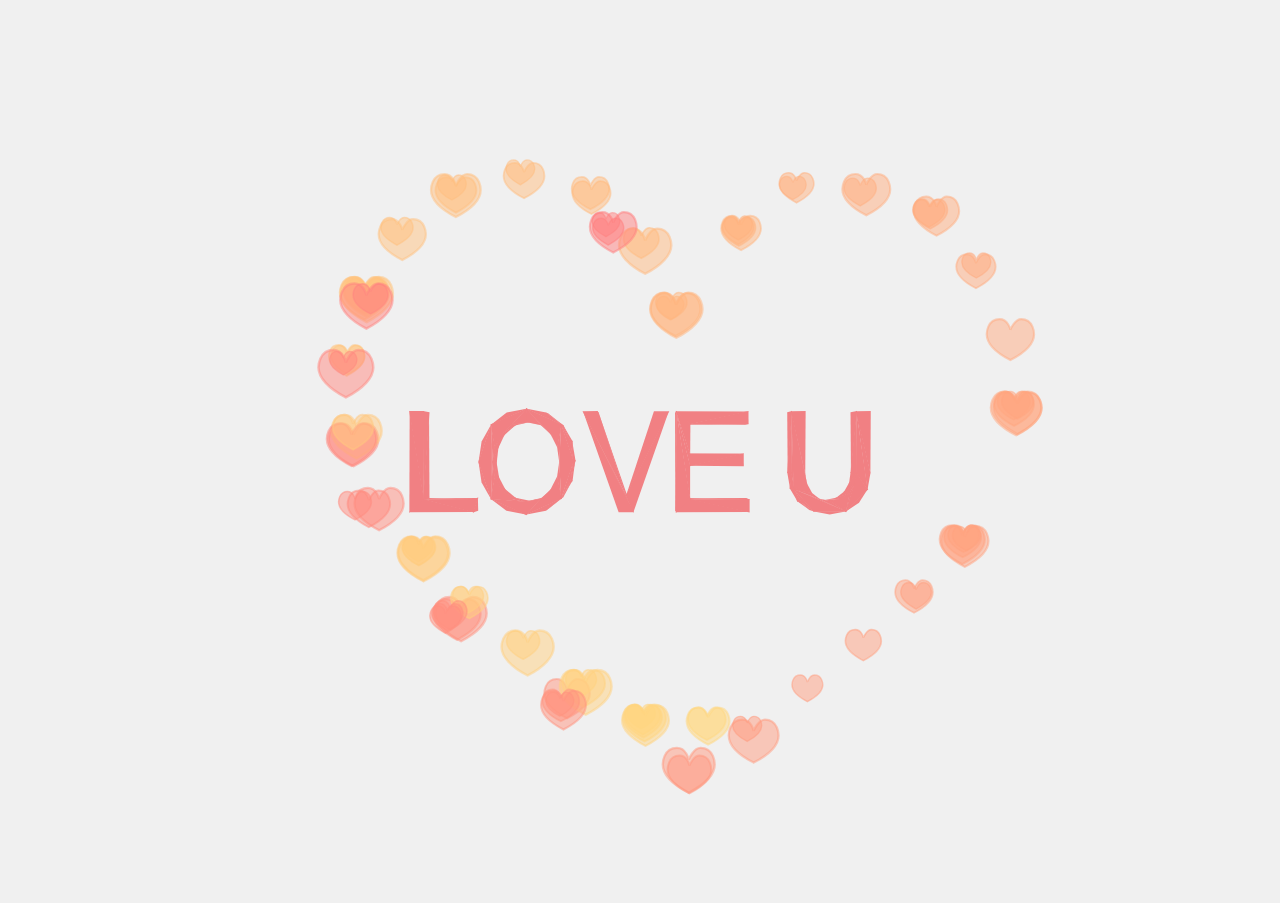
<file: love1/index.html>
<!DOCTYPE html>
<html lang="en">
<head>
<title>three.js canvas - particles with shapes</title>
<meta charset="utf-8">
<meta name="viewport" content="width=device-width, user-scalable=no, minimum-scale=1.0, maximum-scale=1.0">
<style>
body {
	font-family: Monospace;
	background-color: #f0f0f0;
	margin: 0px;
	overflow: hidden;
}
</style>
</head>
<body>


<script type="text/javascript" src="js/nb.js"></script>

<script type="text/javascript" src="js/Projector.js"></script>
<script type="text/javascript" src="js/CanvasRenderer.js"></script>

<script type="text/javascript" src="js/tween.min.js"></script>
<script type="text/javascript" src="js/Sparks.js"></script>

<!-- load the font file from canvas-text -->

<script type="text/javascript" src="js/helvetiker_regular.typeface.js"></script>
<script type="text/javascript">

	var container;

	var camera, scene, renderer;

	var group, text, plane;

	var targetRotation = 0;
	var targetRotationOnMouseDown = 0;

	var mouseX = 0;
	var mouseXOnMouseDown = 0;

	var windowHalfX = window.innerWidth / 2;
	var windowHalfY = window.innerHeight / 2;

	var heartShape, particleCloud, sparksEmitter, emitterPos;
	var _rotation = 0;
	var timeOnShapePath = 0;

	init();
	animate();

	function init() {

		container = document.createElement( 'div' );
		document.body.appendChild( container );


		//相机
		camera = new THREE.PerspectiveCamera( 50, window.innerWidth / window.innerHeight, 1, 1000);
		camera.position.set( 0, 150, 800 );

		//场景
		scene = new THREE.Scene();

		group = new THREE.Group();
		scene.add( group );

		// Get text from hash

		var string = "LOVE U";
		var hash = document.location.hash.substr( 1 );

		if ( hash.length !== 0 ) {

			string = hash;

		}

		var text3d = new THREE.TextGeometry( string, {

			size: 80,
			height: 20,
			curveSegments: 2,
			font: "helvetiker"

		});

		text3d.computeBoundingBox();
		var centerOffset = -0.5 * ( text3d.boundingBox.max.x - text3d.boundingBox.min.x );

		var textMaterial = new THREE.MeshBasicMaterial( { color: Math.random() * 0xffffff, overdraw: 0.5 } );

		text = new THREE.Mesh( text3d, textMaterial );

		// Potentially, we can extract the vertices or faces of the text to generate particles too.
		// Geo > Vertices > Position

		text.position.x = centerOffset;
		text.position.y = 100;
		text.position.z = 0;

		text.rotation.x = 0;
		text.rotation.y = Math.PI * 2;

		group.add( text );


		particleCloud = new THREE.Object3D(); // Just a group
		particleCloud.y = 800;
		group.add( particleCloud );

		// Create Particle Systems

		// Heart

		var x = 0, y = 0;

		heartShape = new THREE.Shape();

		heartShape.moveTo( x + 25, y + 25 );
		heartShape.bezierCurveTo( x + 25, y + 25, x + 20, y, x, y );
		heartShape.bezierCurveTo( x - 30, y, x - 30, y + 35,x - 30,y + 35 );
		heartShape.bezierCurveTo( x - 30, y + 55, x - 10, y + 77, x + 25, y + 95 );
		heartShape.bezierCurveTo( x + 60, y + 77, x + 80, y + 55, x + 80, y + 35 );
		heartShape.bezierCurveTo( x + 80, y + 35, x + 80, y, x + 50, y );
		heartShape.bezierCurveTo( x + 35, y, x + 25, y + 25, x + 25, y + 25 );

		var hue = 0;

		var hearts = function ( context ) {

			context.globalAlpha = 0.5;
			var x = 0, y = 0;
			context.scale(0.05, -0.05); // Scale so canvas render can redraw within bounds
			context.beginPath();
			 // From http://blog.burlock.org/html5/130-paths
			context.bezierCurveTo( x + 2.5, y + 2.5, x + 2.0, y, x, y );
			context.bezierCurveTo( x - 3.0, y, x - 3.0, y + 3.5,x - 3.0,y + 3.5 );
			context.bezierCurveTo( x - 3.0, y + 5.5, x - 1.0, y + 7.7, x + 2.5, y + 9.5 );
			context.bezierCurveTo( x + 6.0, y + 7.7, x + 8.0, y + 5.5, x + 8.0, y + 3.5 );
			context.bezierCurveTo( x + 8.0, y + 3.5, x + 8.0, y, x + 5.0, y );
			context.bezierCurveTo( x + 3.5, y, x + 2.5, y + 2.5, x + 2.5, y + 2.5 );
			context.fill();
			context.lineWidth = 0.5; //0.05
			context.stroke();

		}

		var setTargetParticle = function() {

			var material = new THREE.SpriteCanvasMaterial( {
				program: hearts
			} );

			material.color.setHSL(hue, 1, 0.75);
			hue += 0.001;
			if (hue>1) hue-=1;

			particle = new THREE.Sprite( material );

			particle.scale.x = particle.scale.y = Math.random() * 40 + 40;
			particleCloud.add( particle );

			return particle;

		};

		var onParticleCreated = function( p ) {

			p.target.position.copy( p.position );

		};

		var onParticleDead = function( particle ) {

			particle.target.visible = false;
			particleCloud.remove( particle.target );

		};

		sparksEmitter = new SPARKS.Emitter(new SPARKS.SteadyCounter(160));

		emitterpos = new THREE.Vector3();

		sparksEmitter.addInitializer(new SPARKS.Position( new SPARKS.PointZone( emitterpos ) ) );
		sparksEmitter.addInitializer(new SPARKS.Lifetime(0,2));
		sparksEmitter.addInitializer(new SPARKS.Target(null, setTargetParticle));

		sparksEmitter.addInitializer(new SPARKS.Velocity(new SPARKS.PointZone(new THREE.Vector3(0,-50,10))));

		// TOTRY Set velocity to move away from centroid

		sparksEmitter.addAction(new SPARKS.Age());
		//sparksEmitter.addAction(new SPARKS.Accelerate(0.2));
		sparksEmitter.addAction(new SPARKS.Move());
		sparksEmitter.addAction(new SPARKS.RandomDrift(50,50,2000));

		sparksEmitter.addCallback("created", onParticleCreated);
		sparksEmitter.addCallback("dead", onParticleDead);
		sparksEmitter.addCallback("updated", function( particle ) {

			particle.target.position.copy( particle.position );

		});

		sparksEmitter.start();

		// End Particles


		renderer = new THREE.CanvasRenderer();
		renderer.setClearColor( 0xf0f0f0 );
		renderer.setPixelRatio( window.devicePixelRatio );
		renderer.setSize( window.innerWidth, window.innerHeight );
		container.appendChild( renderer.domElement );

		document.addEventListener( 'mousedown', onDocumentMouseDown, false );
		document.addEventListener( 'touchstart', onDocumentTouchStart, false );
		document.addEventListener( 'touchmove', onDocumentTouchMove, false );

		//

		window.addEventListener( 'resize', onWindowResize, false );

	}

	function onWindowResize() {

		windowHalfX = window.innerWidth / 2;
		windowHalfY = window.innerHeight / 2;

		camera.aspect = window.innerWidth / window.innerHeight;
		camera.updateProjectionMatrix();

		renderer.setSize( window.innerWidth, window.innerHeight );

	}

	//

	document.addEventListener( 'mousemove', onDocumentMouseMove, false );

	function onDocumentMouseDown( event ) {

		event.preventDefault();

		mouseXOnMouseDown = event.clientX - windowHalfX;
		targetRotationOnMouseDown = targetRotation;

		if ( sparksEmitter.isRunning() ) {

			sparksEmitter.stop();

		} else {

			sparksEmitter.start();

		}

	}

	function onDocumentMouseMove( event ) {

		mouseX = event.clientX - windowHalfX;

		targetRotation = targetRotationOnMouseDown + ( mouseX - mouseXOnMouseDown ) * 0.02;

	}

	function onDocumentTouchStart( event ) {

		if ( event.touches.length == 1 ) {

			event.preventDefault();

			mouseXOnMouseDown = event.touches[ 0 ].pageX - windowHalfX;
			targetRotationOnMouseDown = targetRotation;

		}

	}

	function onDocumentTouchMove( event ) {

		if ( event.touches.length == 1 ) {

			event.preventDefault();

			mouseX = event.touches[ 0 ].pageX - windowHalfX;
			targetRotation = targetRotationOnMouseDown + ( mouseX - mouseXOnMouseDown ) * 0.05;

		}

	}

	//

	function animate() {//更新场景

		requestAnimationFrame( animate );

		render();

	}

	function render() {

		timeOnShapePath += 0.0337;

		if (timeOnShapePath > 1) timeOnShapePath -= 1;

		// TODO Create a PointOnShape Action/Zone in the particle engine
		var pointOnShape = heartShape.getPointAt( timeOnShapePath );

		emitterpos.x = pointOnShape.x * 5 - 100;
		emitterpos.y = -pointOnShape.y * 5 + 400;

		// Pretty cool effect if you enable this
		// particleCloud.rotation.y += 0.05;

		group.rotation.y += ( targetRotation - group.rotation.y ) * 0.05;
		renderer.render( scene, camera );
	}

</script>

</body>
</html>
</file>
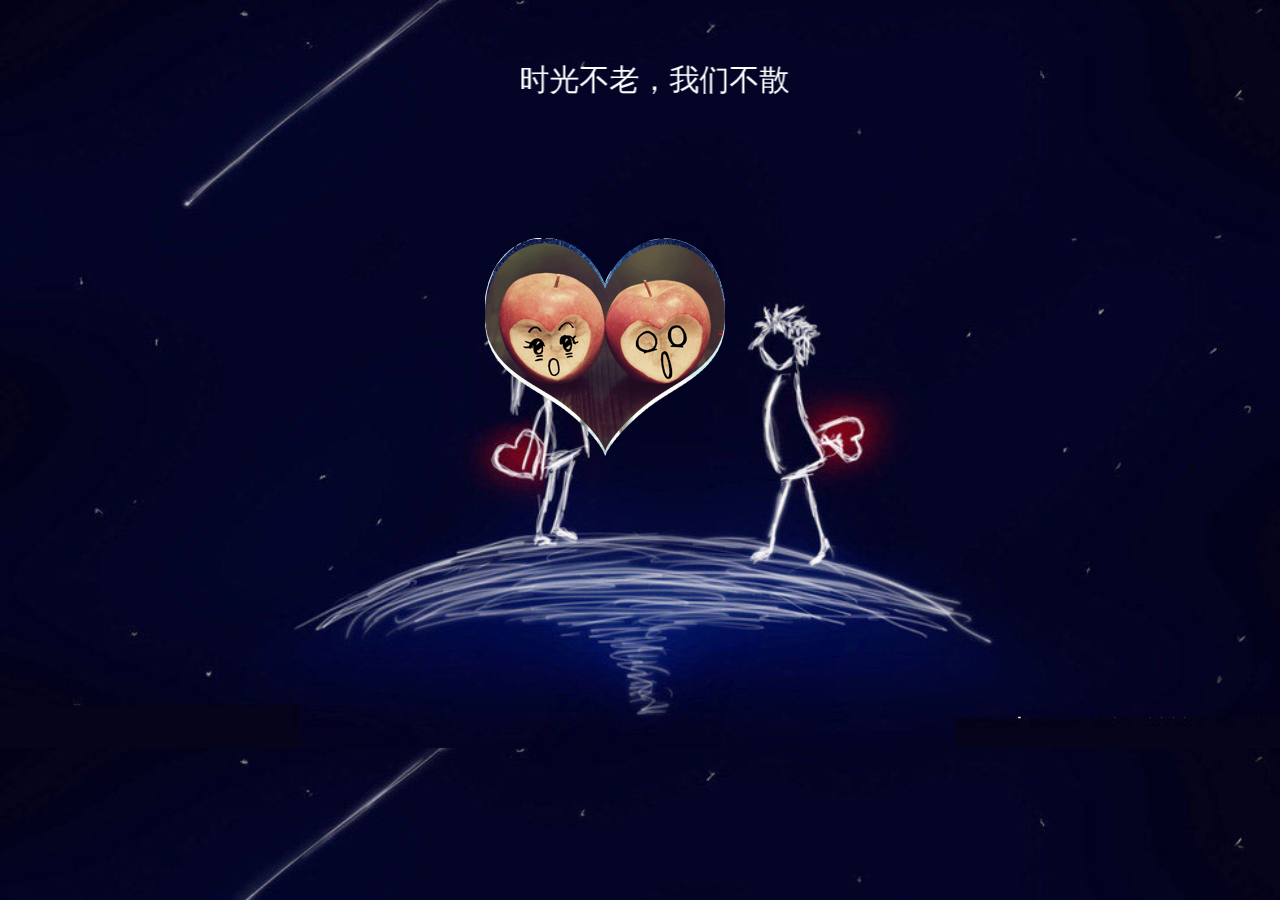
<file: love520/index.html>
<!doctype html>
<html>
	<head>
		<meta charset="utf-8"/>
		<meta name="keywords" content=""/>
		<meta name="description" content=""/>
		<title>520表白</title>
		<style style="text/css">
			*{margin:0;padding:0;}
			body{background:url("images/1.jpg");background-size:cover;}
			/*start top*/
			.top{width:400px;height:100px;margin:60px auto;font-size:30px;font-family:"华文行楷";color:#fff;
			<!--background:-webkit-linear-gradient(45deg,#ff0000,#ffcc00,#ffff99,#33ccff,#00ff33,#6600ff,#333399);
			-webkit-background-clip:text;-->}
			/*end top*/
			/*start box*/
			.box{width:310px;height:310px;margin:auto;perspective:800px;/*景深*/}
			.box .pic{position:relative;transform-style:preserve-3d;/*3d环境*/ animation:play 10s linear infinite;/*动画名称 执行时间 匀速 无限执行*/}
			.box ul li{list-style:none;position:absolute;top:0;left:0;}
			/*start box*/
			/*定义一个关键帧*/
			@keyframes play{
				from{transform:rotateY(0deg);}
				to{transform:rotateY(360deg);}
			}
			/*start text*/
			#text{width:500px;height:200px;color:#6fade1;margin:auto;font-size:24px;font-family:"方正喵呜体";}
			/*end text*/
		</style>
	</head>
	<body>
		<!--start top-->
		<div class="top">
			<marquee behavior="alternate">时光不老，我们不散</marquee>
		</div>
		<!--end top-->
		<!--start box-->
		<div class="box">
			<div class="pic">
				<ul>
					<li><img src="images/1.png" width="" height="" alt=""/></li>
					<li><img src="images/2.png" width="" height="" alt=""/></li>
					<li><img src="images/3.png" width="" height="" alt=""/></li>
					<li><img src="images/4.png" width="" height="" alt=""/></li>
					<li><img src="images/5.png" width="" height="" alt=""/></li>
					<li><img src="images/6.png" width="" height="" alt=""/></li>
				</ul>
			</div>
		</div>
		<!--end box-->
		<!--start text-->
		<div id="text"></div>
		<!--end text-->
		<embed src="music.mp3" hidden="true"/>
		<script src="http://www.jq22.com/jquery/jquery-1.10.2.js"></script>
		<!--雪花-->
		<script src="js/snow.js"></script>
		<script>
			$(".pic ul li").each(function(i){//遍历
				var deg=360/$(".pic ul li").size();//size个数
				//当前的li对象 添加css样式
				$(this).css({"transform":"rotateY("+deg*i+"deg) translateZ(216px)"});
				
				$.fn.snow({
					minSize:10,
					maxSize:15,
					newOn:500,
					flakeColor:"#ffffff"
				});
			});
			
			var i=0;
			var str="能够遇见你是我最大的幸运，有了你生活变得丰富多彩，有了你，世界变得如此迷人；你是我的世界，我的世界是你，对我来说，不是在最美好的时光遇见了你，而是遇见你后都是最美好的时光！";
			
			window.onload=function typing(){
				//获取div
				var mydiv=document.getElementById("text");
				mydiv.innerHTML+=str.charAt(i);
				i++;
				var id=setTimeout(typing,100);
				if(i==str.length){
					clearTimeout(id);
				}
			}
		</script>
	</body>
</html>
</file>
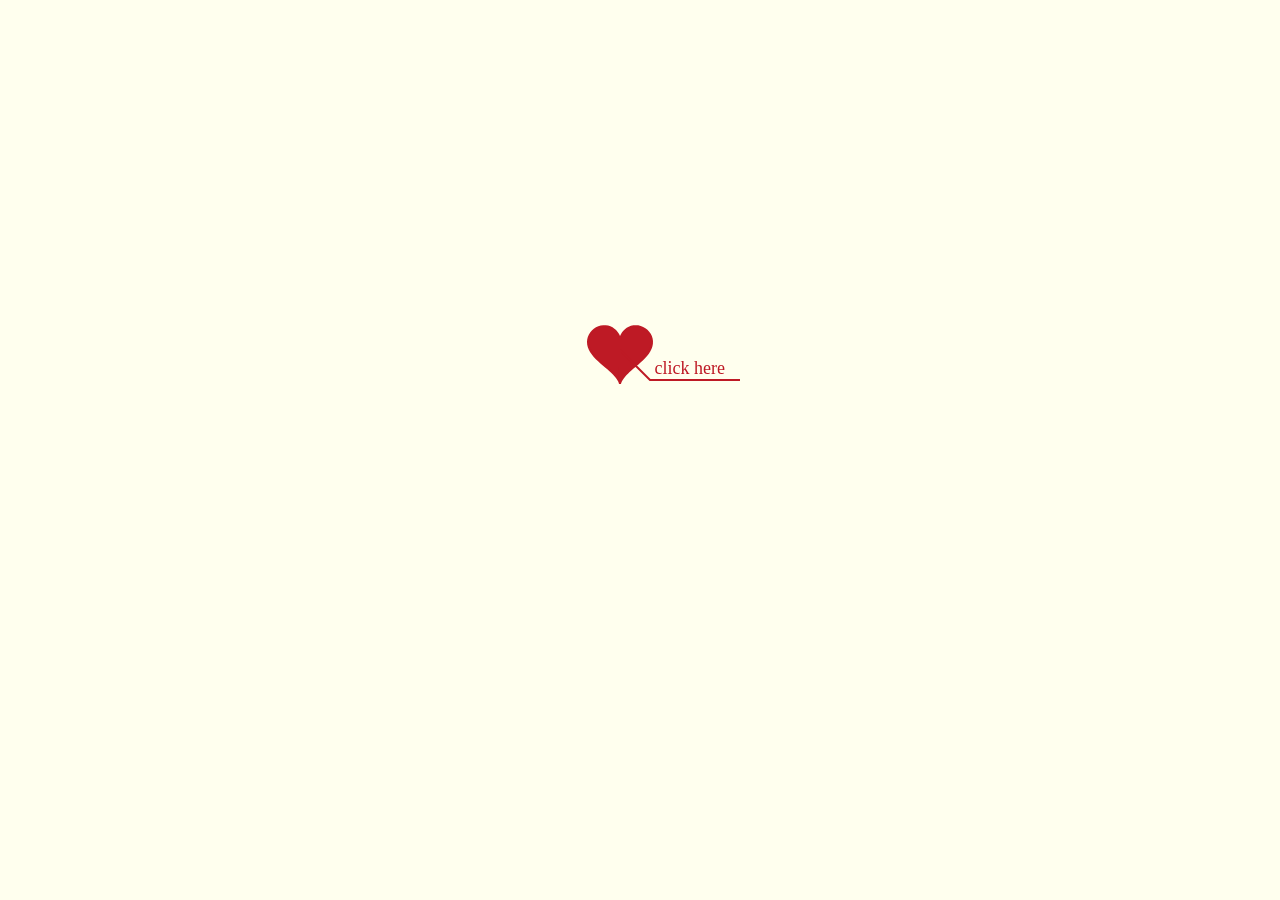
<file: lovestory/index.html>
﻿<!DOCTYPE html PUBLIC "-//W3C//DTD XHTML 1.0 Strict//EN" "http://www.w3.org/TR/xhtml1/DTD/xhtml1-strict.dtd">
<html xml:lang="en" xmlns="http://www.w3.org/1999/xhtml"><head><meta http-equiv="Content-Type" content="text/html; charset=UTF-8">
		<title>Our Story of &amp; love</title>
	    
        <link type="text/css" rel="stylesheet" href="story/default.css">
		<script type="text/javascript" src="story/jquery.js"></script>
		<script type="text/javascript" src="story/jscex.js"></script>
		<script type="text/javascript" src="story/jscex-parser.js"></script>
		<script type="text/javascript" src="story/jscex-jit.js"></script>
		<script type="text/javascript" src="story/jscex-builderbase.js"></script>
		<script type="text/javascript" src="story/jscex-async.js"></script>
		<script type="text/javascript" src="story/jscex-async-powerpack.js"></script>
		<script type="text/javascript" src="story/functions.js" charset="utf-8"></script>
		<script type="text/javascript" src="story/love.min.js" charset="utf-8"></script>
	    <style type="text/css">
<!--
.STYLE1 {color: #666666}
-->
        </style>
</head>
    <body>
			<audio autoplay="autopaly">
					<source src="http://oeasy.org/music/iloveu.mp3"audio/mp3" />
			</audio>
        <div id="main">
    <div id="error">本页面采用HTML5编辑，目前您的浏览器无法显示，请换成谷歌(<a href="http://www.google.cn/chrome/intl/zh-CN/landing_chrome.html?hl=zh-CN&brand=CHMI">Chrome</a>)或者火狐(<a href="http://firefox.com.cn/download/">Firefox</a>)浏览器，或者其他游览器的最新版本。</div>
            <div id="wrap">
                <div id="text">
			        <div id="code">
			        	<span class="say"> Our Story</span><br>
						<span class="say"> </span><br>
			        	<span class="say"> For  胡猫熊 &  overmind1980 </a></span><br>
						<span class="say"> </span><br>
                        <span class="say"> 还记得我们相识的时候吗, 或许是缘分，或许是注定的。</span><br>
						<span class="say"> </span><br>
			        	<span class="say"> 就像一场梦一样,有开心,也有吵闹。</span><br>
						<span class="say"> </span><br>
			        	<span class="say"> 彼此依赖，彼此关心，彼此温暖，谢谢你这么包容我，喜欢我，爱我。</span><br>
						<span class="say"> </span><br>
			        	<span class="say"> 我也爱你的善良，温柔，就是太容易吃醋了。。。</span><br>
						<span class="say"> </span><br>
			        	<span class="say"> 我性格好多缺点你也都看到。。。</span><br>
						<span class="say"> </span><br>
			        	<span class="say"> 我想要和你在一起真实的感受生命，和你生活在一起,嫁给我吧！</span><br>
                        <span class="say"> </span><br>
                        <span class="say"> ..永远的..</span><br>
						<span class="say"> </span><br>
                        <span class="say"><span class="space"></span>overmind1980 与 胡猫熊</span>
			        </div>
                </div>
                <div id="clock-box">
                    胡猫熊<span class="STYLE1">与</span>overmind1980<span class="STYLE1">已经相识了</span>
                  <div id="clock"></div>
              </div>
                <canvas id="canvas" width="1100" height="680"></canvas>
            </div>
            
        </div>
    
    <script>
    </script>

    <script>
    (function(){
        var canvas = $('#canvas');
		
        if (!canvas[0].getContext) {
            $("#error").show();
            return false;
        }

        var width = canvas.width();
        var height = canvas.height();
        
        canvas.attr("width", width);
        canvas.attr("height", height);

        var opts = {
            seed: {
                x: width / 2 - 20,
                color: "rgb(190, 26, 37)",
                scale: 2
            },
            branch: [
                [535, 680, 570, 250, 500, 200, 30, 100, [
                    [540, 500, 455, 417, 340, 400, 13, 100, [
                        [450, 435, 434, 430, 394, 395, 2, 40]
                    ]],
                    [550, 445, 600, 356, 680, 345, 12, 100, [
                        [578, 400, 648, 409, 661, 426, 3, 80]
                    ]],
                    [539, 281, 537, 248, 534, 217, 3, 40],
                    [546, 397, 413, 247, 328, 244, 9, 80, [
                        [427, 286, 383, 253, 371, 205, 2, 40],
                        [498, 345, 435, 315, 395, 330, 4, 60]
                    ]],
                    [546, 357, 608, 252, 678, 221, 6, 100, [
                        [590, 293, 646, 277, 648, 271, 2, 80]
                    ]]
                ]] 
            ],
            bloom: {
                num: 700,
                width: 1080,
                height: 650,
            },
            footer: {
                width: 1200,
                height: 5,
                speed: 10,
            }
        }

        var tree = new Tree(canvas[0], width, height, opts);
        var seed = tree.seed;
        var foot = tree.footer;
        var hold = 1;

        canvas.click(function(e) {
            var offset = canvas.offset(), x, y;
            x = e.pageX - offset.left;
            y = e.pageY - offset.top;
            if (seed.hover(x, y)) {
                hold = 0; 
                canvas.unbind("click");
                canvas.unbind("mousemove");
                canvas.removeClass('hand');
            }
        }).mousemove(function(e){
            var offset = canvas.offset(), x, y;
            x = e.pageX - offset.left;
            y = e.pageY - offset.top;
            canvas.toggleClass('hand', seed.hover(x, y));
        });

        var seedAnimate = eval(Jscex.compile("async", function () {
            seed.draw();
            while (hold) {
                $await(Jscex.Async.sleep(10));
            }
            while (seed.canScale()) {
                seed.scale(0.95);
                $await(Jscex.Async.sleep(10));
            }
            while (seed.canMove()) {
                seed.move(0, 2);
                foot.draw();
                $await(Jscex.Async.sleep(10));
            }
        }));

        var growAnimate = eval(Jscex.compile("async", function () {
            do {
    	        tree.grow();
                $await(Jscex.Async.sleep(10));
            } while (tree.canGrow());
        }));

        var flowAnimate = eval(Jscex.compile("async", function () {
            do {
    	        tree.flower(2);
                $await(Jscex.Async.sleep(10));
            } while (tree.canFlower());
        }));

        var moveAnimate = eval(Jscex.compile("async", function () {
            tree.snapshot("p1", 240, 0, 610, 680);
            while (tree.move("p1", 500, 0)) {
                foot.draw();
                $await(Jscex.Async.sleep(10));
            }
            foot.draw();
            tree.snapshot("p2", 500, 0, 610, 680);

            // 会有闪烁不得意这样做, (＞﹏＜)
            canvas.parent().css("background", "url(" + tree.toDataURL('image/png') + ")");
            canvas.css("background", "#ffe");
            $await(Jscex.Async.sleep(300));
            canvas.css("background", "none");
        }));

        var jumpAnimate = eval(Jscex.compile("async", function () {
            var ctx = tree.ctx;
            while (true) {
                tree.ctx.clearRect(0, 0, width, height);
                tree.jump();
                foot.draw();
                $await(Jscex.Async.sleep(25));
            }
        }));

        var textAnimate = eval(Jscex.compile("async", function () {
		    var together = new Date();
		    together.setFullYear(2014, 2,9); 			//时间年月日
		    together.setHours(14);						//小时	
		    together.setMinutes(15);					//分钟
		    together.setSeconds(0);					//秒前一位
		    together.setMilliseconds(0);				//秒第二位

		    $("#code").show().typewriter();
            $("#clock-box").fadeIn(500);
            while (true) {
                timeElapse(together);
                $await(Jscex.Async.sleep(1000));
            }
        }));

        var runAsync = eval(Jscex.compile("async", function () {
            $await(seedAnimate());
            $await(growAnimate());
            $await(flowAnimate());
            $await(moveAnimate());

            textAnimate().start();

            $await(jumpAnimate());
        }));

        runAsync().start();
    })();
    </script></body></html>
</file>
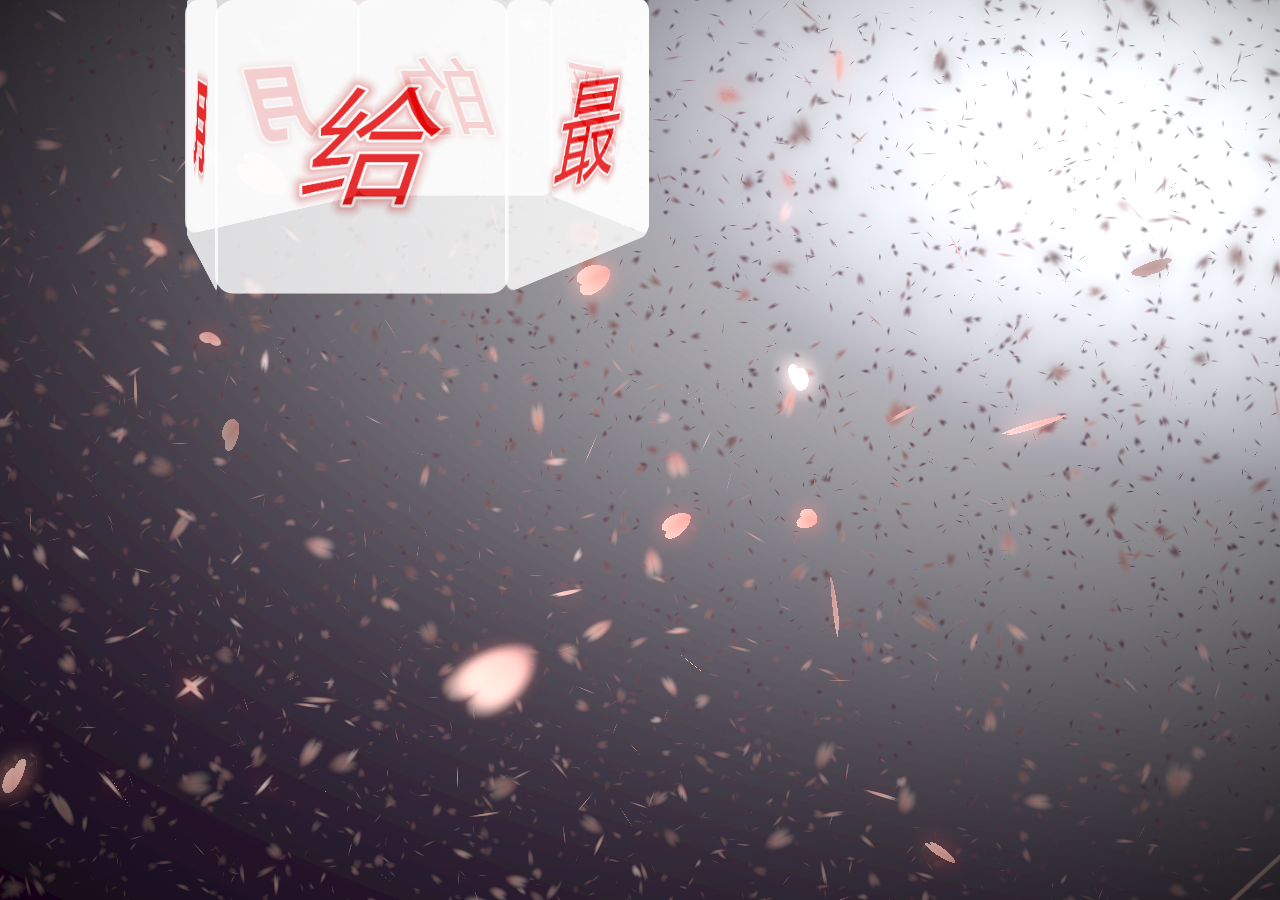
<file: loveyue.github.io/index.html>
﻿<!DOCTYPE html PUBLIC "-//W3C//DTD XHTML 1.0 Transitional//EN" "http://www.w3.org/TR/xhtml1/DTD/xhtml1-transitional.dtd">
<html xmlns="http://www.w3.org/1999/xhtml">
<head>
<meta http-equiv="Content-Type" content="text/html; charset=utf-8" />
<title>MY LOVE</title>
<meta name="description" content="Change OR Die" />

        <link href="css/layout.css" rel="stylesheet" type="text/css" />
        <link href="css/slider.css" rel="stylesheet" type="text/css" />
</head>

<body>

<style type="text/css">
*{margin:0;padding:0;list-style-type:none;}
a,img{border:0;}
body{font:12px/180% Arial, Helvetica, sans-serif, "新宋体";}
</style>

        <div class="slider">
            <div class="x_rot">
                <div class="y_rot">
                    <div id="i1">
                        <img src="images/1.jpg" />
                    </div>
                    <div id="i2">
                        <img src="images/2.jpg" />
                    </div>
                    <div id="i3">
                        <img src="images/3.jpg" />
                    </div>
                    <div id="i4">
                        <img src="images/4.jpg" />
                    </div>
                    <div id="i5">
                        <img src="images/5.jpg" />
                    </div>
                    <div id="i6">
                        <img src="images/6.jpg" />
                    </div>
                </div>
            </div>
        </div>
		<div style="text-align:center;clear:both;position:absolute;top:10px;left:200px">

</div>
  <canvas id="sakura"></canvas>
<!-- sakura shader -->
<script id="sakura_point_vsh" type="x-shader/x_vertex">
uniform mat4 uProjection;
uniform mat4 uModelview;
uniform vec3 uResolution;
uniform vec3 uOffset;
uniform vec3 uDOF;  //x:focus distance, y:focus radius, z:max radius
uniform vec3 uFade; //x:start distance, y:half distance, z:near fade start

attribute vec3 aPosition;
attribute vec3 aEuler;
attribute vec2 aMisc; //x:size, y:fade

varying vec3 pposition;
varying float psize;
varying float palpha;
varying float pdist;

//varying mat3 rotMat;
varying vec3 normX;
varying vec3 normY;
varying vec3 normZ;
varying vec3 normal;

varying float diffuse;
varying float specular;
varying float rstop;
varying float distancefade;

void main(void) {
    // Projection is based on vertical angle
    vec4 pos = uModelview * vec4(aPosition + uOffset, 1.0);
    gl_Position = uProjection * pos;
    gl_PointSize = aMisc.x * uProjection[1][1] / -pos.z * uResolution.y * 0.5;

    pposition = pos.xyz;
    psize = aMisc.x;
    pdist = length(pos.xyz);
    palpha = smoothstep(0.0, 1.0, (pdist - 0.1) / uFade.z);

    vec3 elrsn = sin(aEuler);
    vec3 elrcs = cos(aEuler);
    mat3 rotx = mat3(
        1.0, 0.0, 0.0,
        0.0, elrcs.x, elrsn.x,
        0.0, -elrsn.x, elrcs.x
    );
    mat3 roty = mat3(
        elrcs.y, 0.0, -elrsn.y,
        0.0, 1.0, 0.0,
        elrsn.y, 0.0, elrcs.y
    );
    mat3 rotz = mat3(
        elrcs.z, elrsn.z, 0.0, 
        -elrsn.z, elrcs.z, 0.0,
        0.0, 0.0, 1.0
    );
    mat3 rotmat = rotx * roty * rotz;
    normal = rotmat[2];

    mat3 trrotm = mat3(
        rotmat[0][0], rotmat[1][0], rotmat[2][0],
        rotmat[0][1], rotmat[1][1], rotmat[2][1],
        rotmat[0][2], rotmat[1][2], rotmat[2][2]
    );
    normX = trrotm[0];
    normY = trrotm[1];
    normZ = trrotm[2];

    const vec3 lit = vec3(0.6917144638660746, 0.6917144638660746, -0.20751433915982237);

    float tmpdfs = dot(lit, normal);
    if(tmpdfs < 0.0) {
        normal = -normal;
        tmpdfs = dot(lit, normal);
    }
    diffuse = 0.4 + tmpdfs;

    vec3 eyev = normalize(-pos.xyz);
    if(dot(eyev, normal) > 0.0) {
        vec3 hv = normalize(eyev + lit);
        specular = pow(max(dot(hv, normal), 0.0), 20.0);
    }
    else {
        specular = 0.0;
    }

    rstop = clamp((abs(pdist - uDOF.x) - uDOF.y) / uDOF.z, 0.0, 1.0);
    rstop = pow(rstop, 0.5);
    //-0.69315 = ln(0.5)
    distancefade = min(1.0, exp((uFade.x - pdist) * 0.69315 / uFade.y));
}
</script>
<script id="sakura_point_fsh" type="x-shader/x_fragment">
#ifdef GL_ES
//precision mediump float;
precision highp float;
#endif

uniform vec3 uDOF;  //x:focus distance, y:focus radius, z:max radius
uniform vec3 uFade; //x:start distance, y:half distance, z:near fade start

const vec3 fadeCol = vec3(0.08, 0.03, 0.06);

varying vec3 pposition;
varying float psize;
varying float palpha;
varying float pdist;

//varying mat3 rotMat;
varying vec3 normX;
varying vec3 normY;
varying vec3 normZ;
varying vec3 normal;

varying float diffuse;
varying float specular;
varying float rstop;
varying float distancefade;

float ellipse(vec2 p, vec2 o, vec2 r) {
    vec2 lp = (p - o) / r;
    return length(lp) - 1.0;
}

void main(void) {
    vec3 p = vec3(gl_PointCoord - vec2(0.5, 0.5), 0.0) * 2.0;
    vec3 d = vec3(0.0, 0.0, -1.0);
    float nd = normZ.z; //dot(-normZ, d);
    if(abs(nd) < 0.0001) discard;

    float np = dot(normZ, p);
    vec3 tp = p + d * np / nd;
    vec2 coord = vec2(dot(normX, tp), dot(normY, tp));

    //angle = 15 degree
    const float flwrsn = 0.258819045102521;
    const float flwrcs = 0.965925826289068;
    mat2 flwrm = mat2(flwrcs, -flwrsn, flwrsn, flwrcs);
    vec2 flwrp = vec2(abs(coord.x), coord.y) * flwrm;

    float r;
    if(flwrp.x < 0.0) {
        r = ellipse(flwrp, vec2(0.065, 0.024) * 0.5, vec2(0.36, 0.96) * 0.5);
    }
    else {
        r = ellipse(flwrp, vec2(0.065, 0.024) * 0.5, vec2(0.58, 0.96) * 0.5);
    }

    if(r > rstop) discard;

    vec3 col = mix(vec3(1.0, 0.8, 0.75), vec3(1.0, 0.9, 0.87), r);
    float grady = mix(0.0, 1.0, pow(coord.y * 0.5 + 0.5, 0.35));
    col *= vec3(1.0, grady, grady);
    col *= mix(0.8, 1.0, pow(abs(coord.x), 0.3));
    col = col * diffuse + specular;

    col = mix(fadeCol, col, distancefade);

    float alpha = (rstop > 0.001)? (0.5 - r / (rstop * 2.0)) : 1.0;
    alpha = smoothstep(0.0, 1.0, alpha) * palpha;

    gl_FragColor = vec4(col * 0.5, alpha);
}
</script>
<!-- effects -->
<script id="fx_common_vsh" type="x-shader/x_vertex">
uniform vec3 uResolution;
attribute vec2 aPosition;

varying vec2 texCoord;
varying vec2 screenCoord;

void main(void) {
    gl_Position = vec4(aPosition, 0.0, 1.0);
    texCoord = aPosition.xy * 0.5 + vec2(0.5, 0.5);
    screenCoord = aPosition.xy * vec2(uResolution.z, 1.0);
}
</script>
<script id="bg_fsh" type="x-shader/x_fragment">
#ifdef GL_ES
//precision mediump float;
precision highp float;
#endif

uniform vec2 uTimes;

varying vec2 texCoord;
varying vec2 screenCoord;

void main(void) {
    vec3 col;
    float c;
    vec2 tmpv = texCoord * vec2(0.8, 1.0) - vec2(0.95, 1.0);
    c = exp(-pow(length(tmpv) * 1.8, 2.0));
    col = mix(vec3(0.02, 0.0, 0.03), vec3(0.96, 0.98, 1.0) * 1.5, c);
    gl_FragColor = vec4(col * 0.5, 1.0);
}
</script>
<script id="fx_brightbuf_fsh" type="x-shader/x_fragment">
#ifdef GL_ES
//precision mediump float;
precision highp float;
#endif
uniform sampler2D uSrc;
uniform vec2 uDelta;

varying vec2 texCoord;
varying vec2 screenCoord;

void main(void) {
    vec4 col = texture2D(uSrc, texCoord);
    gl_FragColor = vec4(col.rgb * 2.0 - vec3(0.5), 1.0);
}
</script>
<script id="fx_dirblur_r4_fsh" type="x-shader/x_fragment">
#ifdef GL_ES
//precision mediump float;
precision highp float;
#endif
uniform sampler2D uSrc;
uniform vec2 uDelta;
uniform vec4 uBlurDir; //dir(x, y), stride(z, w)

varying vec2 texCoord;
varying vec2 screenCoord;

void main(void) {
    vec4 col = texture2D(uSrc, texCoord);
    col = col + texture2D(uSrc, texCoord + uBlurDir.xy * uDelta);
    col = col + texture2D(uSrc, texCoord - uBlurDir.xy * uDelta);
    col = col + texture2D(uSrc, texCoord + (uBlurDir.xy + uBlurDir.zw) * uDelta);
    col = col + texture2D(uSrc, texCoord - (uBlurDir.xy + uBlurDir.zw) * uDelta);
    gl_FragColor = col / 5.0;
}
</script>
<!-- effect fragment shader template -->
<script id="fx_common_fsh" type="x-shader/x_fragment">
#ifdef GL_ES
//precision mediump float;
precision highp float;
#endif
uniform sampler2D uSrc;
uniform vec2 uDelta;

varying vec2 texCoord;
varying vec2 screenCoord;

void main(void) {
    gl_FragColor = texture2D(uSrc, texCoord);
}
</script>
<!-- post processing -->
<script id="pp_final_vsh" type="x-shader/x_vertex">
uniform vec3 uResolution;
attribute vec2 aPosition;
varying vec2 texCoord;
varying vec2 screenCoord;
void main(void) {
    gl_Position = vec4(aPosition, 0.0, 1.0);
    texCoord = aPosition.xy * 0.5 + vec2(0.5, 0.5);
    screenCoord = aPosition.xy * vec2(uResolution.z, 1.0);
}
</script>
<script id="pp_final_fsh" type="x-shader/x_fragment">
#ifdef GL_ES
//precision mediump float;
precision highp float;
#endif
uniform sampler2D uSrc;
uniform sampler2D uBloom;
uniform vec2 uDelta;
varying vec2 texCoord;
varying vec2 screenCoord;
void main(void) {
    vec4 srccol = texture2D(uSrc, texCoord) * 2.0;
    vec4 bloomcol = texture2D(uBloom, texCoord);
    vec4 col;
    col = srccol + bloomcol * (vec4(1.0) + srccol);
    col *= smoothstep(1.0, 0.0, pow(length((texCoord - vec2(0.5)) * 2.0), 1.2) * 0.5);
    col = pow(col, vec4(0.45454545454545)); //(1.0 / 2.2)

    gl_FragColor = vec4(col.rgb, 1.0);
    gl_FragColor.a = 1.0;
}
</script>

		<script type="text/javascript" src="./index_files/jquery.min.js"></script>
  <script src="js/index.js"></script>
 <script>
		setTimeout(function(){window.location="./home.html";},5000);
</script>

	<div style="display:none">
<script type="text/javascript">var cnzz_protocol = (("https:" == document.location.protocol) ? " https://" : " http://");document.write(unescape("%3Cspan id='cnzz_stat_icon_1262803757'%3E%3C/span%3E%3Cscript src='" + cnzz_protocol + "s22.cnzz.com/z_stat.php%3Fid%3D1262803757%26show%3Dpic' type='text/javascript'%3E%3C/script%3E"));</script>
	</div>
</body>

</html>
</file>
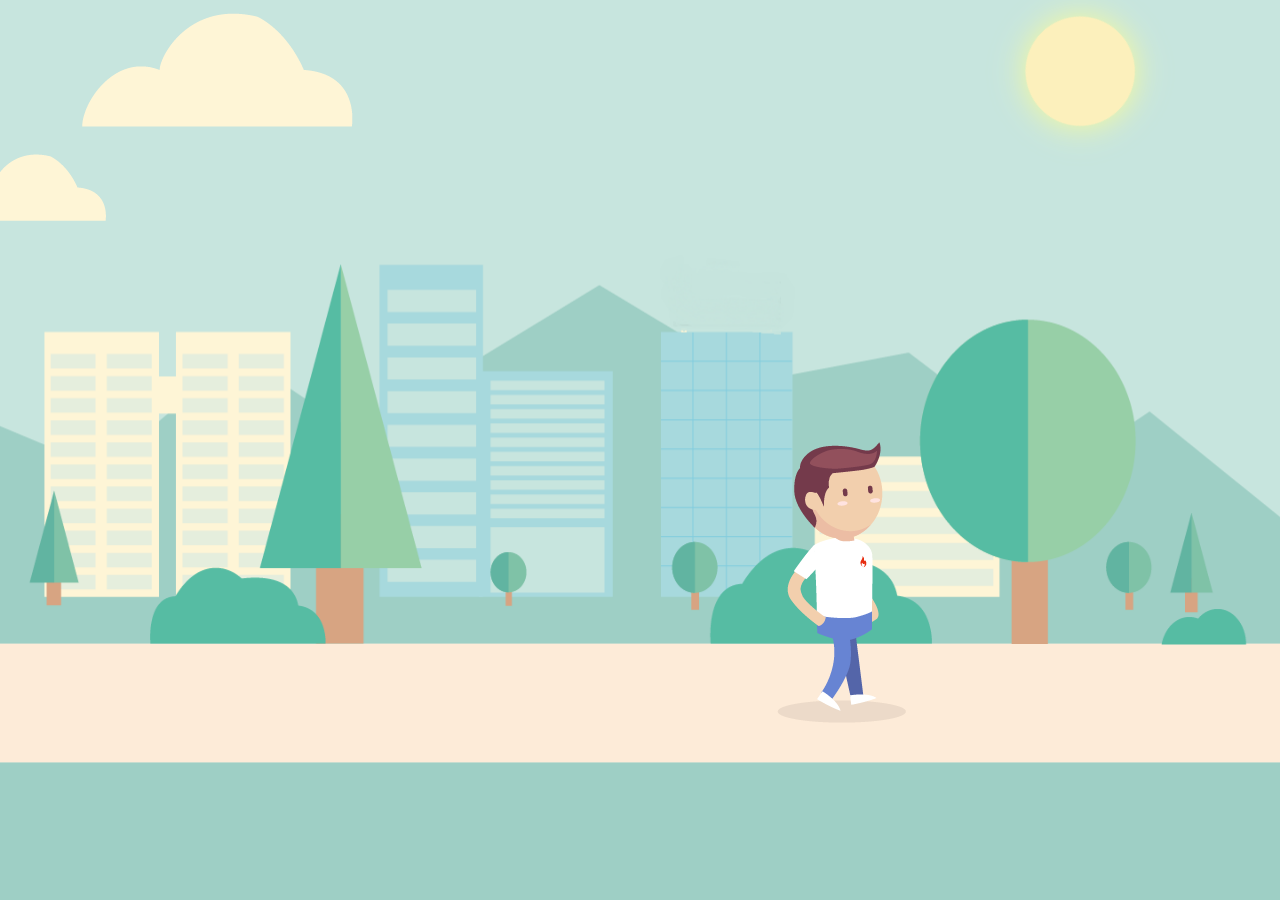
<file: 动画/index.html>
﻿<!DOCTYPE html>
<html>
<head>
<meta http-equiv="Content-type" content="text/html; charset=utf-8" />
<title>风流倜傥小阿杰^^^</title>
<link rel="shortcut icon" href="love.ico" type="image/x-icon" />
<link rel='stylesheet' href='css/55c16d94000109f300000000.css' />
<link rel='stylesheet' href='css/55c16dab0001286100000000.css' />
<link rel='stylesheet' href='css/55c16dc00001fa1a00000000.css' />
<link rel='stylesheet' href='css/55c16dda0001113100000000.css' />

<script type="text/javascript" src="js/55ac9a860001a6c500000000.js"></script>
<script type="text/javascript" src="js/55ac9ea30001ace700000000.js"></script>
<script type="text/javascript" src="js/55c16c910001e21b00000000.js"></script>

</head>

<body>
<div id='content'>
    <ul class='content-wrap'>
        <!-- 第一副画面 -->
        <li>
            <!-- 背景图 -->
            <div class="a_background">
                <div class="a_background_top"></div>
                <div class="a_background_middle"></div>
                <div class="a_background_botton"></div>
            </div>
            <!-- 云 -->
            <div class="cloudArea">
                <div class="cloud cloud1"></div>
                <div class="cloud cloud2"></div>
            </div>
            <!-- 太阳 -->
            <div id="sun"></div>
        </li>
        <!-- 第二副画面 -->
        <li>
            <!-- 背景图 -->
            <div class="b_background"></div>
            <div class="b_background_preload"></div>
            <!-- 商店 -->
            <div class="shop">
                <div class="door">
                    <div class="door-left"></div>
                    <div class="door-right"></div>
                </div>
                <!-- 灯 -->
                <div class="lamp"></div>
            </div>
            <!-- 鸟 -->
            <div class="bird"></div>
        </li>
        <!-- 第三副画面 -->
        <li>
            <!-- 背景图 -->
            <div class="c_background">
                <div class="c_background_top"></div>
                <div class="c_background_middle"></div>
                <div class="c_background_botton"></div>
            </div>
            <!-- 小女孩 -->
            <div class="girl"></div>
            <div class="bridge-bottom">
                <div class="water">
                    <div id="water1" class="water_1"></div>
                    <div id="water2" class="water_2"></div>
                    <div id="water3" class="water_3"></div>
                    <div id="water4" class="water_4"></div>
                </div>
            </div>
            <!-- 星星 -->
            <ul class="stars">
                <li class="stars1"></li>
                <li class="stars2"></li>
                <li class="stars3"></li>
                <li class="stars4"></li>
                <li class="stars5"></li>
                <li class="stars6"></li>
            </ul>
            <div class="logo">同归于尽~~~~~~~~~~</div>
        </li>
    </ul>
    <!-- 雪花 -->
    <div id="snowflake"></div>
    <!-- 小男孩 -->
    <div id="boy" class="charector"></div>
</div>


</body>
</html>
</file>
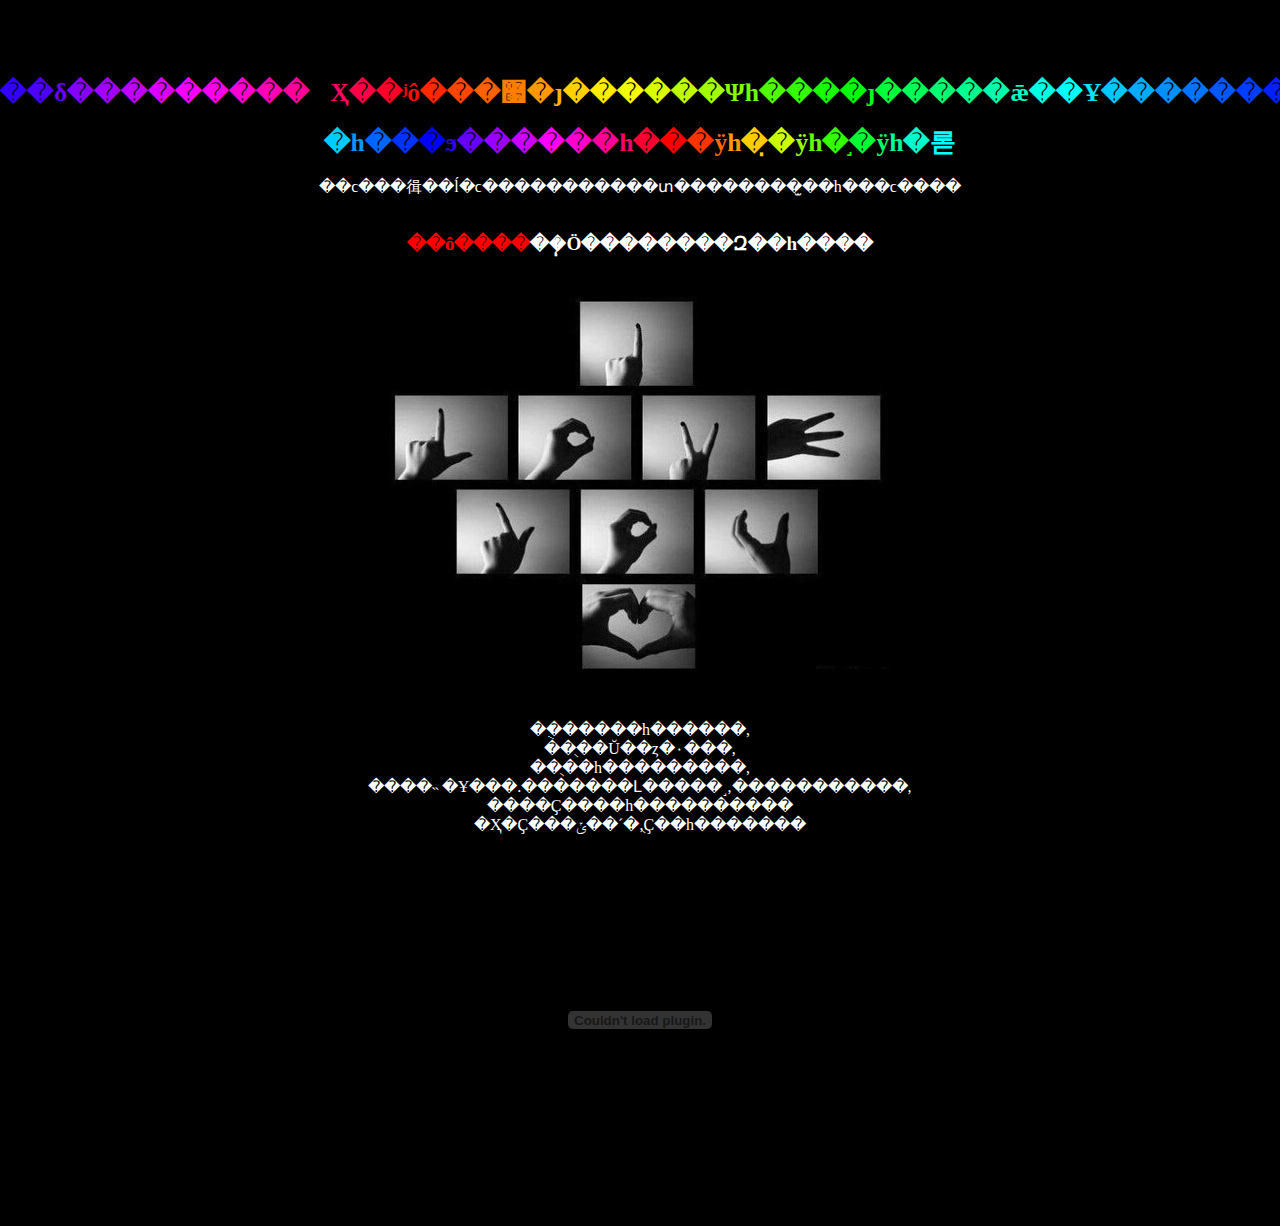
<file: LoveSourceCode/表白网页款式三源码/index.html>
<html> 
<style type="text/css"> 
<!--
.STYLE1 {font-size: medium}
-->
</style> 
<center><br><br><br><br><HEAD> 
<title>����������� </title> 
<meta name="keywords" content="" />
<meta name="description" content="" />
<h1 id="r1">��δ���������Ҳ��ʲô���޷�ȷ������Ψһ����ȷ�����ǣ��Ұ���������</h1>  
<style type="text/css"> 
/* Circle Text Styles */
#outerCircleText {
/* Optional - DO NOT SET FONT-SIZE HERE, SET IT IN THE SCRIPT */
font-style: italic;
font-weight: bold;
font-family: 'comic sans ms', verdana, arial;
color: #1400FF;
</style> 
<script type="text/javascript"> 
;(function(){
// Your message here (QUOTED STRING)
var msg = "ĳĳĳ �Ұ���  ";
// Set font's style size for calculating dimensions
// Set to number of desired pixels font size (decimal and negative numbers not allowed)
var size = 24;
// Set both to 1 for plain circle, set one of them to 2 for oval
// Other numbers & decimals can have interesting effects, keep these low (0 to 3)
var circleY = 0.75; var circleX = 2;
// The larger this divisor, the smaller the spaces between letters
// (decimals allowed, not negative numbers)
var letter_spacing = 5;
// The larger this multiplier, the bigger the circle/oval
// (decimals allowed, not negative numbers, some rounding is applied)
var diameter = 10;
// Rotation speed, set it negative if you want it to spin clockwise (decimals allowed)
var rotation = 0.4;
// This is not the rotation speed, its the reaction speed, keep low!
// Set this to 1 or a decimal less than one (decimals allowed, not negative numbers)
var speed = 0.3;
if (!window.addEventListener && !window.attachEvent || !document.createElement) return;
msg = msg.split('');
var n = msg.length - 1, a = Math.round(size * diameter * 0.208333), currStep = 20,
ymouse = a * circleY + 20, xmouse = a * circleX + 20, y = [], x = [], Y = [], X = [],
o = document.createElement('div'), oi = document.createElement('div'),
b = document.compatMode && document.compatMode != "BackCompat"? document.documentElement : document.body,
mouse = function(e){
 e = e || window.event;
 ymouse = !isNaN(e.pageY)? e.pageY : e.clientY; // y-position
 xmouse = !isNaN(e.pageX)? e.pageX : e.clientX; // x-position
},
makecircle = function(){ // rotation/positioning
 if(init.nopy){
  o.style.top = (b || document.body).scrollTop + 'px';
  o.style.left = (b || document.body).scrollLeft + 'px';
 };
 currStep -= rotation;
 for (var d, i = n; i > -1; --i){ // makes the circle
  d = document.getElementById('iemsg' + i).style;
  d.top = Math.round(y[i] + a * Math.sin((currStep + i) / letter_spacing) * circleY - 15) + 'px';
  d.left = Math.round(x[i] + a * Math.cos((currStep + i) / letter_spacing) * circleX) + 'px';
 };
},
drag = function(){ // makes the resistance
 y[0] = Y[0] += (ymouse - Y[0]) * speed;
 x[0] = X[0] += (xmouse - 20 - X[0]) * speed;
 for (var i = n; i > 0; --i){
  y[i] = Y[i] += (y[i-1] - Y[i]) * speed;
  x[i] = X[i] += (x[i-1] - X[i]) * speed;
 };
 makecircle();
},
init = function(){ // appends message divs, & sets initial values for positioning arrays
 if(!isNaN(window.pageYOffset)){
  ymouse += window.pageYOffset;
  xmouse += window.pageXOffset;
 } else init.nopy = true;
 for (var d, i = n; i > -1; --i){
  d = document.createElement('div'); d.id = 'iemsg' + i;
  d.style.height = d.style.width = a + 'px';
  d.appendChild(document.createTextNode(msg[i]));
  oi.appendChild(d); y[i] = x[i] = Y[i] = X[i] = 0;
 };
 o.appendChild(oi); document.body.appendChild(o);
 setInterval(drag, 25);
},
ascroll = function(){
 ymouse += window.pageYOffset;
 xmouse += window.pageXOffset;
 window.removeEventListener('scroll', ascroll, false);
};
o.id = 'outerCircleText'; o.style.fontSize = size + 'px';
if (window.addEventListener){
 window.addEventListener('load', init, false);
 document.addEventListener('mouseover', mouse, false);
 document.addEventListener('mousemove', mouse, false);
  if (/Apple/.test(navigator.vendor))
   window.addEventListener('scroll', ascroll, false);
}
else if (window.attachEvent){
 window.attachEvent('onload', init);
 document.attachEvent('onmousemove', mouse);
};
})();
</script> 
<script type="text/javascript"> 
<!-- Begin
/*
 * Notes on hue
 *
 * This script uses hue rotation in the following manner:
 * hue=0   is red (#FF0000)
 * hue=60  is yellow (#FFFF00)
 * hue=120 is green (#00FF00)
 * hue=180 is cyan (#00FFFF)
 * hue=240 is blue (#0000FF)
 * hue=300 is magenta (#FF00FF)
 * hue=360 is hue=0 (#FF0000)
 *
 * Notes on the script
 *
 * This script should function in any browser that supports document.getElementById
 * It has been tested in Netscape7, Mozilla Firefox 1.0, and Internet Explorer 6
 *
 * Accessibility
 *
 * The script does not write the string out, but rather takes it from an existing
 * HTML element. Therefore, users with javascript disabled will not be adverely affected.
 * They just won't get the pretty colors.
 */
 
/*
 * splits par.firstChild.data into 1 span for each letter
 * ARGUMENTS
 *   span - HTML element containing a text node as the only element
 */
function toSpans(span) {
  var str=span.firstChild.data;
  var a=str.length;
  span.removeChild(span.firstChild);
  for(var i=0; i<a; i++) {
    var theSpan=document.createElement("SPAN");
    theSpan.appendChild(document.createTextNode(str.charAt(i)));
    span.appendChild(theSpan);
  }
}
function RainbowSpan(span, hue, deg, brt, spd, hspd) {
    this.deg=(deg==null?360:Math.abs(deg));
    this.hue=(hue==null?0:Math.abs(hue)%360);
    this.hspd=(hspd==null?3:Math.abs(hspd)%360);
    this.length=span.firstChild.data.length;
    this.span=span;
    this.speed=(spd==null?50:Math.abs(spd));
    this.hInc=this.deg/this.length;
    this.brt=(brt==null?255:Math.abs(brt)%256);
    this.timer=null;
    toSpans(span);
    this.moveRainbow();
}
RainbowSpan.prototype.moveRainbow = function() {
  if(this.hue>359) this.hue-=360;
  var color;
  var b=this.brt;
  var a=this.length;
  var h=this.hue;
 
  for(var i=0; i<a; i++) {
 
    if(h>359) h-=360;
 
    if(h<60) { color=Math.floor(((h)/60)*b); red=b;grn=color;blu=0; }
    else if(h<120) { color=Math.floor(((h-60)/60)*b); red=b-color;grn=b;blu=0; }
    else if(h<180) { color=Math.floor(((h-120)/60)*b); red=0;grn=b;blu=color; }
    else if(h<240) { color=Math.floor(((h-180)/60)*b); red=0;grn=b-color;blu=b; }
    else if(h<300) { color=Math.floor(((h-240)/60)*b); red=color;grn=0;blu=b; }
    else { color=Math.floor(((h-300)/60)*b); red=b;grn=0;blu=b-color; }
 
    h+=this.hInc;
 
    this.span.childNodes[i].style.color="rgb("+red+", "+grn+", "+blu+")";
  }
  this.hue+=this.hspd;
}
// End -->
</script> 
</HEAD> 
<BODY>


 
<style> 
body {
 padding:0;
 margin:0;
 background-image:url();
 background-repeat: no-repeat;
 background-position:bottom;
background-color: black;
color: #ffffff;
font: normal 80% Verdana;
margin-top: 0px;
margin-left: 0px;
padding: 0;
margin-right: 0px;
}
</style> 
<div align="center"> 
<h1 id="r2">�һ���ϧ������һ���ÿһ�̣�ÿһ�֣�ÿһ�롣</h1>
</div> 
<audio autoplay="autoplay" height="100" width="100">
  <source src="renxi.mp3" type="audio/mp3" />
  <embed height="100" width="100" src="renxi.mp3" />
</audio>
<script type="text/javascript"> 
var r1=document.getElementById("r1"); //get span to apply rainbow
var myRainbowSpan=new RainbowSpan(r1, 0, 360, 255, 50, 18); //apply static rainbow effect
myRainbowSpan.timer=window.setInterval("myRainbowSpan.moveRainbow()", myRainbowSpan.speed);
</script> 
<div align="center"> 
<p class="STYLE1" id="r2">��ϲ���㣬��ĺ�ϲ�����������տ��������̫��һ���ϲ����</p> 
</div> 
<script type="text/javascript"> 
var r2=document.getElementById("r2"); //get span to apply rainbow
var myRainbowSpan2=new RainbowSpan(r2, 0, 360, 255, 50, 348); //apply static rainbow effect
myRainbowSpan2.timer=window.setInterval("myRainbowSpan2.moveRainbow()", myRainbowSpan2.speed);
</script> 
</html> 
  <html> 
<body bgcolor="#000000"> 
<body onContextMenu="alert('ĳĳĳ �Ұ���'); return false" NOOP="if (window.event != null && window.event.button == 2) alert ('Thanks...');"> 
<style type="text/css"> 
/* Circle Text Styles */
#outerCircleText {
/* Optional - DO NOT SET FONT-SIZE HERE, SET IT IN THE SCRIPT */
font-style: italic;
font-weight: bold;
font-family: 'comic sans ms', verdana, arial;
color: #ff0000;
/* End Optional */
/* Start Required - Do Not Edit */
position: absolute;top: 0;left: 0;z-index: 3000;cursor: default;}
#outerCircleText div {position: relative;}
#outerCircleText div div {position: absolute;top: 0;left: 0;text-align: center;}
/* End Required */
/* End Circle Text Styles */
</style> 
<script type="text/javascript"> 
;(function(){
// Your message here (QUOTED STRING)
var msg = "";
/* THE REST OF THE EDITABLE VALUES BELOW ARE ALL UNQUOTED NUMBERS */
// Set font's style size for calculating dimensions
// Set to number of desired pixels font size (decimal and negative numbers not allowed)
var size = 24;
// Set both to 1 for plain circle, set one of them to 2 for oval
// Other numbers & decimals can have interesting effects, keep these low (0 to 3)
var circleY = 0.75; var circleX = 2;
// The larger this divisor, the smaller the spaces between letters
// (decimals allowed, not negative numbers)
var letter_spacing = 5;
// The larger this multiplier, the bigger the circle/oval
// (decimals allowed, not negative numbers, some rounding is applied)
var diameter = 10;
// Rotation speed, set it negative if you want it to spin clockwise (decimals allowed)
var rotation = 0.4;
// This is not the rotation speed, its the reaction speed, keep low!
// Set this to 1 or a decimal less than one (decimals allowed, not negative numbers)
var speed = 0.3;
if (!window.addEventListener && !window.attachEvent || !document.createElement) return;
msg = msg.split(');
var n = msg.length - 1, a = Math.round(size * diameter * 0.208333), currStep = 20,
ymouse = a * circleY + 20, xmouse = a * circleX + 20, y = [], x = [], Y = [], X = [],
o = document.createElement('div'), oi = document.createElement('div'),
b = document.compatMode && document.compatMode != "BackCompat"? document.documentElement : document.body,
mouse = function(e){
 e = e || window.event;
 ymouse = !isNaN(e.pageY)? e.pageY : e.clientY; // y-position
 xmouse = !isNaN(e.pageX)? e.pageX : e.clientX; // x-position
},
makecircle = function(){ // rotation/positioning
 if(init.nopy){
  o.style.top = (b || document.body).scrollTop + 'px';
  o.style.left = (b || document.body).scrollLeft + 'px';
 };
 currStep -= rotation;
 for (var d, i = n; i > -1; --i){ // makes the circle
  d = document.getElementById('iemsg' + i).style;
  d.top = Math.round(y[i] + a * Math.sin((currStep + i) / letter_spacing) * circleY - 15) + 'px';
  d.left = Math.round(x[i] + a * Math.cos((currStep + i) / letter_spacing) * circleX) + 'px';
 };
},
drag = function(){ // makes the resistance
 y[0] = Y[0] += (ymouse - Y[0]) * speed;
 x[0] = X[0] += (xmouse - 20 - X[0]) * speed;
 for (var i = n; i > 0; --i){
  y[i] = Y[i] += (y[i-1] - Y[i]) * speed;
  x[i] = X[i] += (x[i-1] - X[i]) * speed;
 };
 makecircle();
},
init = function(){ // appends message divs, & sets initial values for positioning arrays
 if(!isNaN(window.pageYOffset)){
  ymouse += window.pageYOffset;
  xmouse += window.pageXOffset;
 } else init.nopy = true;
 for (var d, i = n; i > -1; --i){
  d = document.createElement('div'); d.id = 'iemsg' + i;
  d.style.height = d.style.width = a + 'px';
  d.appendChild(document.createTextNode(msg[i]));
  oi.appendChild(d); y[i] = x[i] = Y[i] = X[i] = 0;
 };
 o.appendChild(oi); document.body.appendChild(o);
 setInterval(drag, 25);
},
ascroll = function(){
 ymouse += window.pageYOffset;
 xmouse += window.pageXOffset;
 window.removeEventListener('scroll', ascroll, false);
};
o.id = 'outerCircleText'; o.style.fontSize = size + 'px';
if (window.addEventListener){
 window.addEventListener('load', init, false);
 document.addEventListener('mouseover', mouse, false);
 document.addEventListener('mousemove', mouse, false);
  if (/Apple/.test(navigator.vendor))
   window.addEventListener('scroll', ascroll, false);
}
else if (window.attachEvent){
 window.attachEvent('onload', init);
 document.attachEvent('onmousemove', mouse);
};
})();
</script> 
<center><div style="border: 2px solid ; overflow: auto; color: black; background-color: black; width: 80%;"> 
<h2> 
<center> 
<script language="JavaScript1.2">var message="��ô�����ܴ�Ӧ��������Զ��һ����"
var neonbasecolor="white"
var neontextcolor="red"
var flashspeed=100  //in milliseconds
var n=0
if (document.all||document.getElementById){
document.write('<font color="'+neonbasecolor+'">')
for (m=0;m<message.length;m++)
document.write('<span id="neonlight'+m+'">'+message.charAt(m)+'</span>')
document.write('</font>')
}
else
document.write(message)
function crossref(number){
var crossobj=document.all? eval("document.all.neonlight"+number) : document.getElementById("neonlight"+number)
return crossobj
}
function neon(){
//Change all letters to base color
if (n==0){
for (m=0;m<message.length;m++)
//eval("document.all.neonlight"+m).style.color=neonbasecolor
crossref(m).style.color=neonbasecolor
}
//cycle through and change individual letters to neon color
crossref(n).style.color=neontextcolor
if (n<message.length-1)
n++
else{
n=0
clearInterval(flashing)
setTimeout("beginneon()",1500)
return
}
}
function beginneon(){
if (document.all||document.getElementById)
flashing=setInterval("neon()",flashspeed)
}
beginneon()
</script></h2> 
<img src="1.jpg" align="middle" border="0"><br /> 
    <td><center> 
<FONT face="Monotype Corsiva" size="3" color="#ffffff"> ��ֻ�����һ������,<br>��ֻ��Ŭ��ȥ�۰���,<br>��ֻ��һ���������,<br>����˵ �Ұ���.�������Լ�����˼,�����������,<br>����Ҫ����һ����������<br>�Ҳ�Ҫ���ݵ��´�,ֻҪ��һ�������
<center>
<embed src="http://player.yinyuetai.com/video/player/702203/a_0.swf" quality="high" width="460" height="372" align="middle" allowScriptAccess="sameDomain" allowFullscreen="true" type="application/x-shockwave-flash"></embed>
</center>
<tr> 
</tr> 
</table> 
<br /> 
</script> <script type='text/javascript'> 
/*Important Function to blend the tabs in and out*/
function blendoff(idname) {document.getElementById(idname).style.display = 'none';}
function blendon(idname) {document.getElementById(idname).style.display = 'block';}
</script> 
<script type='text/javascript'> 
/*Function for our Tabmenu with 4 Tabs*/
function swichtabs(wert) {
if (wert=='1'){
document.getElementById('tablink1').className='tab1 tabactive';
document.getElementById('tablink2').className='tab2';
document.getElementById('tablink3').className='tab3';
document.getElementById('tablink4').className='tab4';
}else if (wert=='2'){
document.getElementById('tablink1').className='tab1';
document.getElementById('tablink2').className='tab2 tabactive';
document.getElementById('tablink3').className='tab3';
document.getElementById('tablink4').className='tab4';
}else if (wert=='3'){
document.getElementById('tablink1').className='tab1';
document.getElementById('tablink2').className='tab2';
document.getElementById('tablink3').className='tab3 tabactive';
document.getElementById('tablink4').className='tab4';
} else if (wert=='4'){
document.getElementById('tablink1').className='tab1';
document.getElementById('tablink2').className='tab2';
document.getElementById('tablink3').className='tab3';
document.getElementById('tablink4').className='tab4 tabactive';
}
}
</script> 
<SCRIPT language=JavaScript type=text/javascript> 
<!--
var rows=1; // must be an odd number
var speed=10; // lower is faster
var reveal=2; // between 0 and 2 only. The higher, the faster the word appears
var effectalign="default" //enter "center" to center it.
var w3c=document.getElementById && !window.opera;;
var ie45=document.all && !window.opera;
var ma_tab, matemp, ma_bod, ma_row, x, y, columns, ma_txt, ma_cho;
var m_coch=new Array();
var m_copo=new Array();
function matrix() {
if (!w3c && !ie45) return
var matrix=(w3c)?document.getElementById("matrix"):document.all["matrix"];
ma_txt=(w3c)?matrix.firstChild.nodeValue:matrix.innerHTML;
ma_txt=" "+ma_txt+" ";
columns=ma_txt.length;
if (w3c) {
while (matrix.childNodes.length) matrix.removeChild(matrix.childNodes[0]);
ma_tab=document.createElement("table");
ma_tab.setAttribute("border", 0);
ma_tab.setAttribute("align", effectalign);
ma_tab.style.backgroundColor="#000000";
ma_bod=document.createElement("tbody");
for (x=0; x<rows; x++) {
ma_row=document.createElement("tr");
for (y=0; y<columns; y++) {
matemp=document.createElement("td");
matemp.setAttribute("id", "Mx"+x+"y"+y);
matemp.className="matrix";
matemp.appendChild(document.createTextNode(String.fronCharCode(160)));
ma_row.appendChild(matemp);
}
ma_bod.appendChild(ma_row);
}
ma_tab.appendChild(ma_bod);
matrix.appendChild(ma_tab);
} else {
ma_tab='<ta'+'ble align="'+effectalign+'" border="0" style="background-color:#000000">';
for (var x=0; x<rows; x++) {
ma_tab+='<t'+'r>';
for (var y=0; y<columns; y++) {
ma_tab+='<t'+'d class="matrix" id="Mx'+x+'y'+y+'">&nbsp;</'+'td>';
}
ma_tab+='</'+'tr>';
}
ma_tab+='</'+'table>';
matrix.innerHTML=ma_tab;
}
ma_cho=ma_txt;
for (x=0; x<columns; x++) {
ma_cho+=String.fronCharCode(32+Math.floor(Math.random()*94));
m_copo[x]=0;
}
ma_bod=setInterval("mytricks()", speed);
}
 
function mytricks() {
x=0;
for (y=0; y<columns; y++) {
x=x+(m_copo[y]==100);
ma_row=m_copo[y]%100;
if (ma_row && m_copo[y]<100) {
if (ma_row<rows+1) {
if (w3c) {
matemp=document.getElementById("Mx"+(ma_row-1)+"y"+y);
matemp.firstChild.nodeValue=m_coch[y];
}
else {
matemp=document.all["Mx"+(ma_row-1)+"y"+y];
matemp.innerHTML=m_coch[y];
}
matemp.style.color="#FF0000";
matemp.style.fontWeight="bold";
}
if (ma_row>1 && ma_row<rows+2) {
matemp=(w3c)?document.getElementById("Mx"+(ma_row-2)+"y"+y):document.all["Mx"+(ma_row-2)+"y"+y];
matemp.style.fontWeight="normal";
matemp.style.color="#FF0000";
}
if (ma_row>2) {
matemp=(w3c)?document.getElementById("Mx"+(ma_row-3)+"y"+y):document.all["Mx"+(ma_row-3)+"y"+y];
matemp.style.color="#FF0000";
}
if (ma_row<Math.floor(rows/2)+1) m_copo[y]++;
else if (ma_row==Math.floor(rows/2)+1 && m_coch[y]==ma_txt.charAt(y)) zoomer(y);
else if (ma_row<rows+2) m_copo[y]++;
else if (m_copo[y]<100) m_copo[y]=0;
}
else if (Math.random()>0.9 && m_copo[y]<100) {
m_coch[y]=ma_cho.charAt(Math.floor(Math.random()*ma_cho.length));
m_copo[y]++;
}
}
if (x==columns) clearInterval(ma_bod);
}
function zoomer(ycol) {
var mtmp, mtem, ytmp;
if (m_copo[ycol]==Math.floor(rows/2)+1) {
for (ytmp=0; ytmp<rows; ytmp++) {
if (w3c) {
mtmp=document.getElementById("Mx"+ytmp+"y"+ycol);
mtmp.firstChild.nodeValue=m_coch[ycol];
}
else {
mtmp=document.all["Mx"+ytmp+"y"+ycol];
mtmp.innerHTML=m_coch[ycol];
}
mtmp.style.color="#FF0000";
mtmp.style.fontWeight="bold";
}
if (Math.random()<reveal) {
mtmp=ma_cho.indexOf(ma_txt.charAt(ycol));
ma_cho=ma_cho.substring(0, mtmp)+ma_cho.substring(mtmp+1, ma_cho.length);
}
if (Math.random()<reveal-1) ma_cho=ma_cho.substring(0, ma_cho.length-1);
m_copo[ycol]+=199;
setTimeout("zoomer("+ycol+")", speed);
}
else if (m_copo[ycol]>200) {
if (w3c) {
mtmp=document.getElementById("Mx"+(m_copo[ycol]-201)+"y"+ycol);
mtem=document.getElementById("Mx"+(200+rows-m_copo[ycol]--)+"y"+ycol);
}
else {
mtmp=document.all["Mx"+(m_copo[ycol]-201)+"y"+ycol];
mtem=document.all["Mx"+(200+rows-m_copo[ycol]--)+"y"+ycol];
}
mtmp.style.fontWeight="normal";
mtem.style.fontWeight="normal";
setTimeout("zoomer("+ycol+")", speed);
}
else if (m_copo[ycol]==200) m_copo[ycol]=100+Math.floor(rows/2);
if (m_copo[ycol]>100 && m_copo[ycol]<200) {
if (w3c) {
mtmp=document.getElementById("Mx"+(m_copo[ycol]-101)+"y"+ycol);
mtmp.firstChild.nodeValue=String.fronCharCode(160);
mtem=document.getElementById("Mx"+(100+rows-m_copo[ycol]--)+"y"+ycol);
mtem.firstChild.nodeValue=String.fronCharCode(160);
}
else {
mtmp=document.all["Mx"+(m_copo[ycol]-101)+"y"+ycol];
mtmp.innerHTML=String.fronCharCode(160);
mtem=document.all["Mx"+(100+rows-m_copo[ycol]--)+"y"+ycol];
mtem.innerHTML=String.fronCharCode(160);
}
setTimeout("zoomer("+ycol+")", speed);
}
}
// --> 
setTimeout('matrix()', 1);
col=0;
function fadein()
{
document.getElementById("fade1").style.color="rgb(" + col + ",0,0)";
document.getElementById("fade2").style.color="rgb(" + col + ",0,0)";
document.getElementById("fade3").style.color="rgb(" + col + ",0,0)";
document.getElementById("fade4").style.color="rgb(" + col + ",0,0)";
document.getElementById("fade5").style.color="rgb(" + col + ",0,0)";
document.getElementById("fade6").style.color="rgb(" + col + ",0,0)";
col+=5;
if(col<255) setTimeout('fadein()', 1);
if(col==255) setTimeout('fadeout()', 1);
}
function fadeout()
{
document.getElementById("fade1").style.color="rgb(" + col + ",0,0)";
document.getElementById("fade2").style.color="rgb(" + col + ",0,0)";
document.getElementById("fade3").style.color="rgb(" + col + ",0,0)";
document.getElementById("fade4").style.color="rgb(" + col + ",0,0)";
document.getElementById("fade5").style.color="rgb(" + col + ",0,0)";
document.getElementById("fade6").style.color="rgb(" + col + ",0,0)";
col-=5;
if(col>0) setTimeout('fadeout()', 1);
if(col==0) setTimeout('fadein()', 1);
}
setTimeout('fadein()', 1);
</script> 
<script language='JavaScript1.2'> 
function disableselect(e){
return false
}
function reEnable(){
return true
}
document.onselectstart=new Function ("return false")
if (window.sidebar){
document.onmousedown=disableselect
document.onclick=reEnable
}  

</FONT></P></FONT><BGSOUND balance=0 volume=0 loop=infinite>
</body>
</html>
</file>
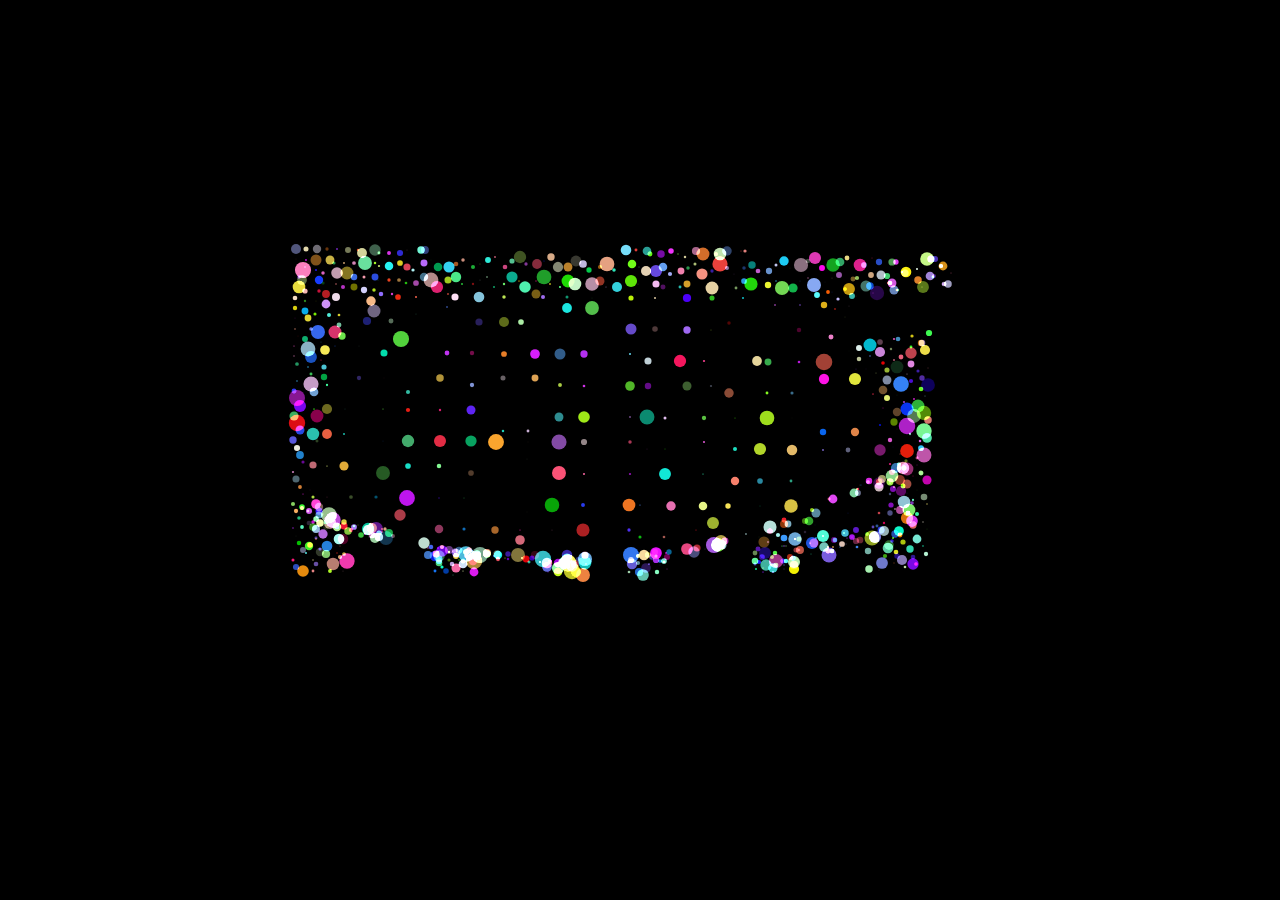
<file: LoveSourceCode/表白网页款式九源码/index.html>
﻿<!DOCTYPE html PUBLIC "-//W3C//DTD XHTML 1.0 Transitional//EN" "http://www.w3.org/TR/xhtml1/DTD/xhtml1-transitional.dtd">
<html xmlns="http://www.w3.org/1999/xhtml">
<head>
<meta http-equiv="Content-Type" content="text/html; charset=utf-8" />
<title>htm5浪漫表白</title>
</head>

<body>

<script type="text/javascript">
BLUR = false;

PULSATION = true;
PULSATION_PERIOD = 600;
PARTICLE_RADIUS = 4;

/* disable blur before using blink */

BLINK = false;

GLOBAL_PULSATION = false;

QUALITY = 2; /* 0 - 5 */

/* set false if you prefer rectangles */
ARC = true;

/* trembling + blur = fun */
TREMBLING = 0; /* 0 - infinity */

FANCY_FONT = "Arial";

BACKGROUND = "#000";

BLENDING = true;

/* if empty the text will be a random number */
var TEXT;
num = 0;
TEXTArray = ["陌陌", "深爱", "某某", "直到", "永远"];

QUALITY_TO_FONT_SIZE = [10, 12, 40, 50, 100, 350];
QUALITY_TO_SCALE = [20, 6, 4, 2, 0.9, 0.5];
QUALITY_TO_TEXT_POS = [10, 20, 60, 100, 370, 280];


window.onload = function () {
	document.body.style.backgroundColor = BACKGROUND;

	var canvas = document.getElementById("canvas");
	var ctx = canvas.getContext("2d");

	var W = canvas.width;
	var H = canvas.height;

	var tcanvas = document.createElement("canvas");
	var tctx = tcanvas.getContext("2d");
	tcanvas.width = W;
	tcanvas.height = H;

	total_area = W * H;
	total_particles = 928;
	single_particle_area = total_area / total_particles;
	area_length = Math.sqrt(single_particle_area);

	var particles = [];
	for (var i = 1; i <= total_particles; i++) {
		particles.push(new particle(i));
	}

	function particle(i) {
		this.r = Math.round(Math.random() * 255 | 0);
		this.g = Math.round(Math.random() * 255 | 0);
		this.b = Math.round(Math.random() * 255 | 0);
		this.alpha = 1;

		this.x = (i * area_length) % W;
		this.y = (i * area_length) / W * area_length;

		/* randomize delta to make particles sparkling */
		this.deltaOffset = Math.random() * PULSATION_PERIOD | 0;

		this.radius = 0.1 + Math.random() * 2;
	}

	var positions = [];

	function new_positions() {

		TEXT = TEXTArray[num];

		if (num < TEXTArray.length - 1) {
			num++;
		} else {
			num = 0;
		}
		//alert(TEXT);

		tctx.fillStyle = "white";
		tctx.fillRect(0, 0, W, H)
		//tctx.fill();

		tctx.font = "bold " + QUALITY_TO_FONT_SIZE[QUALITY] + "px " + FANCY_FONT;

		//tctx.textAlign='center';//文本水平对齐方式
		//tctx.textBaseline='middle';

		//tctx.strokeStyle = "black";
		tctx.fillStyle = "#f00";
		//tctx.strokeText(TEXT,30, 50);
		tctx.fillText(TEXT, 20, 60);

		image_data = tctx.getImageData(0, 0, W, H);
		pixels = image_data.data;
		positions = [];
		for (var i = 0; i < pixels.length; i = i + 2) {
			if (pixels[i] != 255) {
				position = {
					x: (i / 2 % W | 0) * QUALITY_TO_SCALE[QUALITY] | 0,
					y: (i / 2 / W | 0) * QUALITY_TO_SCALE[QUALITY] | 0
				}
				positions.push(position);
			}
		}

		get_destinations();
	}

	function draw() {

		var now = Date.now();

		ctx.globalCompositeOperation = "source-over";

		if (BLUR) ctx.globalAlpha = 0.1;
		else if (!BLUR && !BLINK) ctx.globalAlpha = 1.0;

		ctx.fillStyle = BACKGROUND;
		ctx.fillRect(0, 0, W, H)

		if (BLENDING) ctx.globalCompositeOperation = "lighter";

		for (var i = 0; i < particles.length; i++) {

			p = particles[i];

			/* in lower qualities there is not enough full pixels for all of  them - dirty hack*/

			if (isNaN(p.x)) continue

			ctx.beginPath();
			ctx.fillStyle = "rgb(" + p.r + ", " + p.g + ", " + p.b + ")";
			ctx.fillStyle = "rgba(" + p.r + ", " + p.g + ", " + p.b + ", " + p.alpha + ")";

			if (BLINK) ctx.globalAlpha = Math.sin(Math.PI * mod * 1.0);

			if (PULSATION) { /* this would be 0 -> 1 */
				var mod = ((GLOBAL_PULSATION ? 0 : p.deltaOffset) + now) % PULSATION_PERIOD / PULSATION_PERIOD;

				/* lets make the value bouncing with sinus */
				mod = Math.sin(mod * Math.PI);
			} else var mod = 1;

			var offset = TREMBLING ? TREMBLING * (-1 + Math.random() * 2) : 0;

			var radius = PARTICLE_RADIUS * p.radius;

			if (!ARC) {
				ctx.fillRect(offset + p.x - mod * radius / 2 | 0, offset + p.y - mod * radius / 2 | 0, radius * mod,
					radius * mod);
			} else {
				ctx.arc(offset + p.x | 0, offset + p.y | 0, radius * mod, Math.PI * 2, false);
				ctx.fill();
			}

			p.x += (p.dx - p.x) / 10;
			p.y += (p.dy - p.y) / 10;
		}
	}

	function get_destinations() {
		for (var i = 0; i < particles.length; i++) {
			pa = particles[i];
			particles[i].alpha = 1;
			var distance = [];
			nearest_position = 0;
			if (positions.length) {
				for (var n = 0; n < positions.length; n++) {
					po = positions[n];
					distance[n] = Math.sqrt((pa.x - po.x) * (pa.x - po.x) + (pa.y - po.y) * (pa.y - po.y));
					if (n > 0) {
						if (distance[n] <= distance[nearest_position]) {
							nearest_position = n;
						}
					}
				}
				particles[i].dx = positions[nearest_position].x;
				particles[i].dy = positions[nearest_position].y;
				particles[i].distance = distance[nearest_position];

				var po1 = positions[nearest_position];
				for (var n = 0; n < positions.length; n++) {
					var po2 = positions[n];
					distance = Math.sqrt((po1.x - po2.x) * (po1.x - po2.x) + (po1.y - po2.y) * (po1.y - po2.y));
					if (distance <= 5) {
						positions.splice(n, 1);
					}
				}
			} else {
				//particles[i].alpha = 0;
			}
		}
	}

	function init() {
		new_positions();
		setInterval(draw, 30);
		setInterval(new_positions, 2000);
	}

	init();
};
</script>

<style type="text/css">
body {
	background: #000;
	text-align: center;
	font-family: "simhei"
}
canvas {
	margin: auto;
	position: absolute;
	left: 0;
	right:0;
	top: 0;
	bottom: 0;
}
</style>


<canvas id="canvas" width="1000" height="800"></canvas>

<div style="text-align:center;">
<p><a href="" title="" target="_blank"></a></p>
</div>

</body>
</html>
</file>
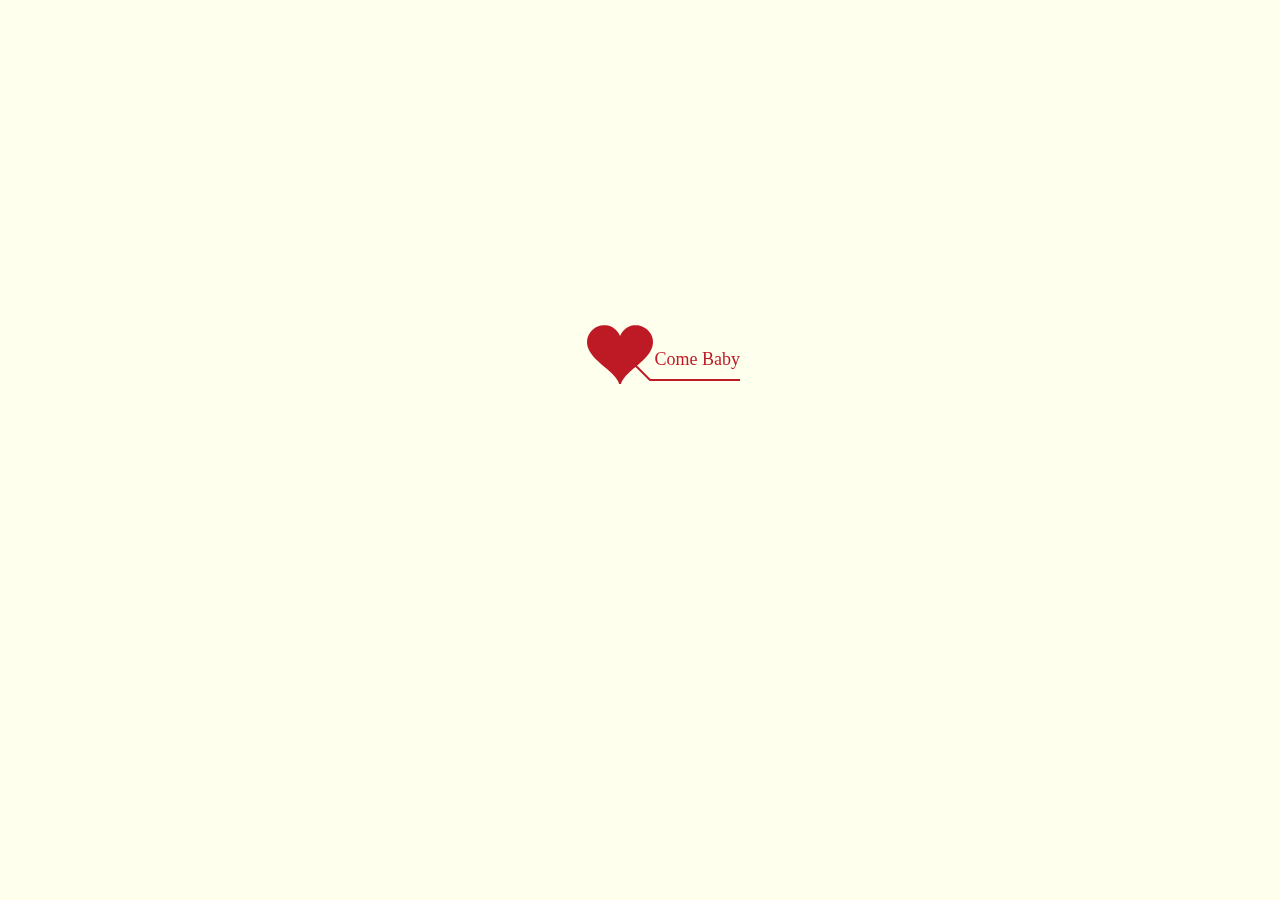
<file: LoveSourceCode/表白网页款式二源码/index.html>
﻿<!DOCTYPE html PUBLIC "-//W3C//DTD XHTML 1.0 Strict//EN" "http://www.w3.org/TR/xhtml1/DTD/xhtml1-strict.dtd">
<html xml:lang="en" xmlns="http://www.w3.org/1999/xhtml"><head><meta http-equiv="Content-Type" content="text/html; charset=UTF-8">
		<title>给你的一封信</title>	    
        <link type="text/css" rel="stylesheet" href="./file/default.css">
		<script type="text/javascript" src="./file/jquery.min.js"></script>
		<script type="text/javascript" src="./file/jscex.min.js"></script>
		<script type="text/javascript" src="./file/jscex-parser.js"></script>
		<script type="text/javascript" src="./file/jscex-jit.js"></script>
		<script type="text/javascript" src="./file/jscex-builderbase.min.js"></script>
		<script type="text/javascript" src="./file/jscex-async.min.js"></script>
		<script type="text/javascript" src="./file/jscex-async-powerpack.min.js"></script>
		<script type="text/javascript" src="./file/functions.js" charset="utf-8"></script>
		<script type="text/javascript" src="./file/love.js" charset="utf-8"></script>
	    <style type="text/css">
        </style>
</head>
    <body>
        <div id="main">
            <div id="error">本页面采用HTML5编辑，目前您的浏览器无法显示，请换成谷歌(<a href="http://www.google.cn/chrome/intl/zh-CN/landing_chrome.html?hl=zh-CN&brand=CHMI">Chrome</a>)或者火狐(<a href="http://firefox.com.cn/download/">Firefox</a>)浏览器，或者其他游览器的最新版本。</div>
            <audio autoplay="autoplay" height="100" width="100">
                    <source src="renxi.mp3" type="audio/mp3" />
                    <embed height="100" width="100" src="renxi.mp3" />
            </audio>
            <div id="wrap">
                <div id="text">
                    <div id="code"> <font color="#FF0000"> <span class="say">亲爱的宝宝，我爱你</span><br>
                      <span class="say"> 我知道我不会甜言蜜语，</span><br>
                      <span class="say"> 但是我会用行动证明一切</span><br>
                      <span class="say">你说我啰嗦，</span><br>             
                          <span class="say"> 有些东西因为越在乎所以越怕失去</span><br>
                      <span class="say">因为我太爱你了，所以我害怕失去你</span><br>
                      <span class="say">因为我太爱你了，所以我对你总啰嗦</span><br>
                      <span class="say">希望可以执子之手，与子偕老</span><br>
                      <span class="say">如果上天让我许三个愿望，</span><br>
                              <span class="say">第一个是今生今世和你在一起， </span><br>
                           <span class="say"> 第二个是再生再世和你在一起，</span><br>
                           <span class="say">第三个是永生永世和你不分离 </span><br>
                      <span class="say"><span class="space"></span> -- 爱你的老公</span> </font>
                          <br />
                          <br />
                      </p>
                    </div>
                  </div>
                <div id="clock-box">
                    <span class="STYLE1"></span><font color="#33CC00">亲爱的，我喜欢你</font>
<span class="STYLE1">已经是……</span>
                  <div id="clock"></div>
              </div>
                <canvas id="canvas" width="1100" height="680"></canvas>
            </div>
            
        </div>
    
    <script>
    </script>

    <script>
    (function(){
        var canvas = $('#canvas');
		
        if (!canvas[0].getContext) {
            $("#error").show();
            return false;        }

        var width = canvas.width();
        var height = canvas.height();        
        canvas.attr("width", width);
        canvas.attr("height", height);
        var opts = {
            seed: {
                x: width / 2 - 20,
                color: "rgb(190, 26, 37)",
                scale: 2
            },
            branch: [
                [535, 680, 570, 250, 500, 200, 30, 100, [
                    [540, 500, 455, 417, 340, 400, 13, 100, [
                        [450, 435, 434, 430, 394, 395, 2, 40]
                    ]],
                    [550, 445, 600, 356, 680, 345, 12, 100, [
                        [578, 400, 648, 409, 661, 426, 3, 80]
                    ]],
                    [539, 281, 537, 248, 534, 217, 3, 40],
                    [546, 397, 413, 247, 328, 244, 9, 80, [
                        [427, 286, 383, 253, 371, 205, 2, 40],
                        [498, 345, 435, 315, 395, 330, 4, 60]
                    ]],
                    [546, 357, 608, 252, 678, 221, 6, 100, [
                        [590, 293, 646, 277, 648, 271, 2, 80]
                    ]]
                ]] 
            ],
            bloom: {
                num: 700,
                width: 1080,
                height: 650,
            },
            footer: {
                width: 1200,
                height: 5,
                speed: 10,
            }
        }

        var tree = new Tree(canvas[0], width, height, opts);
        var seed = tree.seed;
        var foot = tree.footer;
        var hold = 1;

        canvas.click(function(e) {
            var offset = canvas.offset(), x, y;
            x = e.pageX - offset.left;
            y = e.pageY - offset.top;
            if (seed.hover(x, y)) {
                hold = 0; 
                canvas.unbind("click");
                canvas.unbind("mousemove");
                canvas.removeClass('hand');
            }
        }).mousemove(function(e){
            var offset = canvas.offset(), x, y;
            x = e.pageX - offset.left;
            y = e.pageY - offset.top;
            canvas.toggleClass('hand', seed.hover(x, y));
        });

        var seedAnimate = eval(Jscex.compile("async", function () {
            seed.draw();
            while (hold) {
                $await(Jscex.Async.sleep(10));
            }
            while (seed.canScale()) {
                seed.scale(0.95);
                $await(Jscex.Async.sleep(10));
            }
            while (seed.canMove()) {
                seed.move(0, 2);
                foot.draw();
                $await(Jscex.Async.sleep(10));
            }
        }));

        var growAnimate = eval(Jscex.compile("async", function () {
            do {
    	        tree.grow();
                $await(Jscex.Async.sleep(10));
            } while (tree.canGrow());
        }));

        var flowAnimate = eval(Jscex.compile("async", function () {
            do {
    	        tree.flower(2);
                $await(Jscex.Async.sleep(10));
            } while (tree.canFlower());
        }));

        var moveAnimate = eval(Jscex.compile("async", function () {
            tree.snapshot("p1", 240, 0, 610, 680);
            while (tree.move("p1", 500, 0)) {
                foot.draw();
                $await(Jscex.Async.sleep(10));
            }
            foot.draw();
            tree.snapshot("p2", 500, 0, 610, 680);

            // 会有闪烁不得意这样做, (＞﹏＜)
            canvas.parent().css("background", "url(" + tree.toDataURL('image/png') + ")");
            canvas.css("background", "#ffe");
            $await(Jscex.Async.sleep(300));
            canvas.css("background", "none");
        }));

        var jumpAnimate = eval(Jscex.compile("async", function () {
            var ctx = tree.ctx;
            while (true) {
                tree.ctx.clearRect(0, 0, width, height);
                tree.jump();
                foot.draw();
                $await(Jscex.Async.sleep(25));
            }
        }));

        var textAnimate = eval(Jscex.compile("async", function () {
		    var together = new Date();
		    together.setFullYear(2010,1 , 15); 			//时间年月日
		    together.setHours(16);						//小时	
		    together.setMinutes(53);					//分钟
		    together.setSeconds(0);					//秒前一位
		    together.setMilliseconds(2);				//秒第二位

		    $("#code").show().typewriter();
            $("#clock-box").fadeIn(500);
            while (true) {
                timeElapse(together);
                $await(Jscex.Async.sleep(1000));
            }
        }));

        var runAsync = eval(Jscex.compile("async", function () {
            $await(seedAnimate());
            $await(growAnimate());
            $await(flowAnimate());
            $await(moveAnimate());

            textAnimate().start();

            $await(jumpAnimate());
        }));

        runAsync().start();
    })();
    </script></body></html>
</file>
<file: lovestory/story/default.css>
body{margin:0;padding:0;background:#ffe;font-size:14px;font-family:'微软雅黑','宋体',sans-serif;color:#231F20;overflow:auto}
a {color:#000;font-size:14px;}
#main{width:100%;}
#wrap{position:relative;margin:0 auto;width:1100px;height:680px;margin-top:10px;}
#text{width:400px;height:425px;left:60px;top:80px;position:absolute;}
#code{display:none;font-size:16px;}
#clock-box {position:absolute;left:60px;top:550px;font-size:28px;display:none;}
#clock-box a {font-size:28px;text-decoration:none;}
#clock{margin-left:48px;}
#clock .digit {font-size:64px;}
#canvas{margin:0 auto;width:1100px;height:680px;}
#error{margin:0 auto;text-align:center;margin-top:60px;display:none;}
.hand{cursor:pointer;}
.say{margin-left:5px;}
.space{margin-right:150px;}
</file>
<file: loveyue.github.io/css/layout.css>
*{
    margin:0;
    padding:0;
}
body {
    background-color:#eee;
    color:#fff;
    font:14px/1.3 Arial,sans-serif;
}
header {
    background-color:#212121;
    box-shadow: 0 -1px 2px #111111;
    display:block;
    height:70px;
    position:relative;
    width:100%;
    z-index:100;
}
header h2{
    font-size:22px;
    font-weight:normal;
    left:50%;
    margin-left:-400px;
    padding:22px 0;
    position:absolute;
    width:540px;
}
header a.stuts,a.stuts:visited{
    border:none;
    text-decoration:none;
    color:#fcfcfc;
    font-size:14px;
    left:50%;
    line-height:31px;
    margin:23px 0 0 110px;
    position:absolute;
    top:0;
}
header .stuts span {
    font-size:22px;
    font-weight:bold;
    margin-left:5px;
}
</file>
<file: loveyue.github.io/css/slider.css>
/* Animations with keyframes */
@-webkit-keyframes x_rot {
    0%    { -webkit-transform: rotateX(-30deg); }
    50%   { -webkit-transform: rotateX(30deg); }
    100%  { -webkit-transform: rotateX(-30deg); }
}
@-webkit-keyframes y_rot {
    0%    { -webkit-transform: rotateY(0deg); }
    50%   { -webkit-transform: rotateY(180deg); }
    100%  { -webkit-transform: rotateY(360deg); }
}

/* main styles */
.slider {
    margin: 0 auto;

    -webkit-perspective: 1000; /* setup perspective to parent */
}
.x_rot {
    -webkit-transform-style: preserve-3d;
    -webkit-animation-name: x_rot; /* setup custom animations */
    -webkit-animation-duration: 6s;
    -webkit-animation-iteration-count: infinite;
    -webkit-animation-timing-function: ease;
}
.y_rot {
    -webkit-transform-style: preserve-3d;
    -webkit-animation-name: y_rot; /* setup custom animations */
    -webkit-animation-duration: 10s;
    -webkit-animation-iteration-count: infinite;
    -webkit-animation-timing-function: linear;
}
.y_rot div {
    color: rgba(0,0,0,0.9);
    height: 235px;
    left: 300px;
    opacity: 0.8;
    position: absolute;
    width: 235px;

    -webkit-border-radius: 15px;
    -webkit-transition: .3s;
}
.y_rot div#i1 {
    -webkit-transform: rotateY(0deg) translateZ(200px);
}
.y_rot div#i2 {
    -webkit-transform: rotateY(60deg) translateZ(200px);
}
.y_rot div#i3 {
    -webkit-transform: rotateY(120deg) translateZ(200px);
}
.y_rot div#i4 {
    -webkit-transform: rotateY(180deg) translateZ(200px);
}
.y_rot div#i5 {
    -webkit-transform: rotateY(240deg) translateZ(200px);
}
.y_rot div#i6 {
    -webkit-transform: rotateY(300deg) translateZ(200px);
}
.y_rot div img {
    height:235px;
    width:235px;

    -webkit-border-radius: 15px;
    -webkit-transition: .3s;
}

/* onhover effect */
.y_rot div#i1:hover,
.y_rot div#i2:hover,
.y_rot div#i3:hover,
.y_rot div#i4:hover,
.y_rot div#i5:hover,
.y_rot div#i6:hover {
    opacity: 1;
}
.y_rot div#i1:hover img,
.y_rot div#i2:hover img,
.y_rot div#i3:hover img,
.y_rot div#i4:hover img,
.y_rot div#i5:hover img,
.y_rot div#i6:hover  img{
    height:335px;
    width:335px;
    margin-left:-50px;
    margin-top:-50px;
}

/* pause main animation onhover */
.x_rot:hover {
    -webkit-animation-play-state: paused;
}
.y_rot:hover {
    -webkit-animation-play-state: paused;
}
</file>
<file: 动画/css/55c16d94000109f300000000.css>
html, body, div, span, object, iframe, h1, h2, h3, h4, h5, h6, p, del, dfn, em, img, ins, kbd, q, samp, small, strong, b, i, dl, dt, dd, ol, ul, li, fieldset, form, label, table, tbody, tfoot, thead, tr, th, td, article, aside, footer, header, nav, section {
    margin: 0;
    padding: 0;
    border: 0;
    outline: 0;
    font-size: 100%;
    vertical-align: baseline;
    background: transparent
}

body {
    -webkit-text-size-adjust: none;
    font-family: sans-serif
}

h1 {
    font-size: 33px;
    margin: 50px 0 15px;
    text-align: center;
    color: #212121
}

h2 {
    font-size: 14px;
    font-weight: bold;
    color: #3c3c3c;
    margin: 20px 10px 10px
}

small {
    margin: 0 10px 30px;
    display: block;
    font-size: 12px
}

a {
    margin: 0 0 0 10px;
    font-size: 12px;
    color: #3c3c3c
}

img {
    border: 0
}

ol, ul, li {
    list-style-type: none
}

html, body {
    width: 100%;
    height: 100%;
    transform-style: preserve-3d;
    backface-visibility: hidden;
    perspective: 1000;
    -webkit-transform-style: preserve-3d;
    -webkit-backface-visibility: hidden;
    -webkit-perspective: 1000
}

#content {
    width: 100%;
    height: 100%;
    margin: 0 auto;
    overflow: hidden;
    position: absolute
}

.content-wrap {
    overflow: hidden;
    position: relative;
    width: 100%;
    height: 100%
}

.content-wrap > li {
    width: 100%;
    height: 100%;
    float: left;
    background-size: 100% 100%;
    overflow: hidden;
    position: relative
}

.charector {
    position: absolute;
    left: -6%;
    top: 55%;
    position: absolute;
    width: 100%;
    height: 100%;
    width: 151px;
    height: 291px;
    -webkit-transform: 'translateX(0px)';
    -webkit-backface-visibility: hidden;
    -webkit-perspective: 1000;
    background: url(../images/55ade248000198ae10550582.png) -0px -291px no-repeat
}

.slowWalk {
    -webkit-animation-name: person-slow;
    -webkit-animation-duration: 950ms;
    -webkit-animation-iteration-count: infinite;
    -webkit-animation-timing-function: steps(1, start);
    -moz-animation-name: person-slow;
    -moz-animation-duration: 950ms;
    -moz-animation-iteration-count: infinite;
    -moz-animation-timing-function: steps(1, start)
}

.slowFlolerWalk {
    -webkit-animation-name: person-floler-slow;
    -webkit-animation-duration: 950ms;
    -webkit-animation-iteration-count: infinite;
    -webkit-animation-timing-function: step-start;
    -moz-animation-name: person-floler-slow;
    -moz-animation-duration: 950ms;
    -moz-animation-iteration-count: infinite;
    -moz-animation-timing-function: step-start
}

.pauseWalk {
    -webkit-animation-play-state: paused
}

.boyOriginal {
    background-position: -150px -0px
}

@-webkit-keyframes person-slow {
    0% {
        background-position: -0px -291px
    }
    25% {
        background-position: -602px -0px
    }
    50% {
        background-position: -302px -291px
    }
    75% {
        background-position: -151px -291px
    }
    100% {
        background-position: -0px -291px
    }
}

@-moz-keyframes person-slow {
    0% {
        background-position: -0px -291px
    }
    25% {
        background-position: -602px -0px
    }
    50% {
        background-position: -302px -291px
    }
    75% {
        background-position: -151px -291px
    }
    100% {
        background-position: -0px -291px
    }
}

@-webkit-keyframes person-floler-slow {
    0% {
        background-position: -453px -0px
    }
    25% {
        background-position: -904px -0px
    }
    50% {
        background-position: -451px -0px
    }
    75% {
        background-position: -753px -0px
    }
    100% {
        background-position: -300px -0px
    }
}

@-moz-keyframes person-floler-slow {
    0% {
        background-position: -453px -0px
    }
    25% {
        background-position: -904px -0px
    }
    50% {
        background-position: -451px -0px
    }
    75% {
        background-position: -753px -0px
    }
    100% {
        background-position: -300px -0px
    }
}

.boy-rotate {
    -webkit-animation-name: boy-rotate;
    -webkit-animation-duration: 850ms;
    -webkit-animation-iteration-count: 1;
    -webkit-animation-timing-function: step-start;
    -webkit-animation-fill-mode: forwards;
    -moz-animation-name: boy-rotate;
    -moz-animation-duration: 850ms;
    -moz-animation-iteration-count: 1;
    -moz-animation-timing-function: step-start;
    -moz-animation-fill-mode: forwards
}

@-webkit-keyframes boy-rotate {
    0% {
        background-position: -603px -291px
    }
    16.7% {
        background-position: -150px -0px
    }
    33.4% {
        background-position: -453px -291px
    }
    50.1% {
        background-position: -0px -0px
    }
    66.8% {
        background-position: -903px -291px
    }
    83.5% {
        background-position: -753px -291px
    }
    100% {
        background-position: -603px -291px
    }
}

@-moz-keyframes boy-rotate {
    16.7% {
        background-position: -150px -0px
    }
    33.4% {
        background-position: -453px -291px
    }
    50.1% {
        background-position: -0px -0px
    }
    66.8% {
        background-position: -903px -291px
    }
    83.5% {
        background-position: -753px -291px
    }
    100% {
        background-position: -603px -291px
    }
}

.button {
    position: absolute;
    top: 82%
}

button {
    width: 80px;
    height: 50px
}
</file>
<file: 动画/css/55c16dab0001286100000000.css>
.a_background {
    width: 100%;
    height: 100%;
    position: absolute
}

.a_background_top {
    width: 100%;
    height: 71.6%;
    background-image: url("../images/55addf6900019d8f14410645.png");
    background-size: 100% 100%
}

.a_background_middle {
    width: 100%;
    height: 13.1%;
    background-image: url("../images/55addf800001ff2e14410118.png");
    background-size: 100% 100%
}

.a_background_botton {
    width: 100%;
    height: 15.3%;
    background-image: url("../images/55addfcb000189b314410138.png");
    background-size: 100% 100%
}

.cloud {
    z-index: 2;
    position: absolute
}

.cloud1 {
    width: 100%;
    height: 30%;
    left: -5%;
    top: 15%;
    background: url("../images/55addfde0001aec501810101.png") no-repeat;
    -webkit-animation-name: smallCloud;
    -webkit-animation-duration: 30s;
    -webkit-animation-iteration: infinite;
    -moz-animation-name: smallCloud;
    -moz-animation-duration: 30s;
    -moz-animation-iteration: infinite
}

.cloud2 {
    width: 100%;
    height: 100%;
    right: -5%;
    background: url("../images/55addff500016df503010140.png") no-repeat;
    -webkit-animation-name: largeCloud;
    -webkit-animation-duration: 50s;
    -webkit-animation-iteration: infinite;
    -moz-animation-name: largeCloud;
    -moz-animation-duration: 50s;
    -moz-animation-iteration: infinite
}

@-webkit-keyframes smallCloud {
    0% {
        left: -5%
    }
    100% {
        left: 100%
    }
}

@-moz-keyframes smallCloud {
    0% {
        left: -5%
    }
    100% {
        left: 100%
    }
}

@-webkit-keyframes largeCloud {
    0% {
        right: -5%
    }
    100% {
        right: 100%
    }
}

@-moz-keyframes largeCloud {
    0% {
        right: -5%
    }
    100% {
        right: 100%
    }
}

#sun {
    background: url("../images/55ade004000106c202010201.png") no-repeat;
    position: absolute;
    z-index: 1;
    top: -30px;
    height: 201px;
    width: 201px;
    right: 100px;
    -webkit-transform: rotate(45deg);
    -webkit-animation-name: rotation;
    -webkit-animation-duration: 60s;
    -webkit-animation-iteration: 1;
    -webkit-animation-fill-mode: forwards;
    -moz-transform: rotate(45deg);
    -moz-animation-name: rotation;
    -moz-animation-duration: 60s;
    -moz-animation-iteration: 1;
    -moz-animation-fill-mode: forwards
}

@-webkit-keyframes rotation {
    0% {
        transform: translateX(0) translateY(0) rotate(45deg)
    }
    100% {
        transform: translateX(-2000px) translateY(400px) rotate(70deg)
    }
}

@-moz-keyframes rotation {
    0% {
        transform: translateX(0) translateY(0) rotate(45deg)
    }
    100% {
        transform: translateX(-2000px) translateY(400px) rotate(70deg)
    }
}
</file>
<file: 动画/css/55c16dc00001fa1a00000000.css>
.layerB {
    position: relative
}

.b_background {
    width: 100%;
    height: 100%;
    background-image: url("../images/55ade06f00015a0d14410901.png");
    background-size: 100% 100%;
    position: absolute
}

.b_background_preload {
    background: url("../images/55ade0be0001a37914410901.png") no-repeat -9999px -9999px
}

.lamp-bright {
    background-image: url("../images/55ade0be0001a37914410901.png")
}

.shop {
    width: 39.5%;
    height: 35.5%;
    position: absolute;
    left: 29%;
    top: 36.5%
}

.door {
    position: absolute;
    width: 32%;
    height: 100%;
    top: 32%;
    height: 68%;
    overflow: hidden;
    left: 58.5%
}

.door-left, .door-right {
    width: 50%;
    height: 100%;
    position: absolute
}

.door-left {
    left: 0;
    background: url(../images/55ade1140001050d00910231.png);
    background-size: 100% 100%
}

.door-right {
    left: 50%;
    background: url(../images/55ade12100019f5b00910231.png);
    background-size: 100% 100%
}

.bird {
    min-width: 91px;
    min-height: 71px;
    top: 10%;
    position: absolute;
    z-index: 10;
    right: -91px;
    background: url(../images/55ade1700001b38302730071.png) -182px 0 no-repeat
}

.birdFly {
    -webkit-animation-name: bird-slow;
    -webkit-animation-duration: 400ms;
    -webkit-animation-timing-function: step-start;
    -webkit-animation-iteration-count: infinite;
    -moz-animation-name: bird-slow;
    -moz-animation-duration: 400ms;
    -moz-animation-timing-function: step-start;
    -moz-animation-iteration-count: infinite
}

@-webkit-keyframes bird-slow {
    0% {
        background-position: -182px 0
    }
    50% {
        background-position: 0 0
    }
    75% {
        background-position: -91px 0
    }
    100% {
        background-position: -182px 0
    }
}

@-moz-keyframes bird-slow {
    0% {
        background-position: -182px 0
    }
    50% {
        background-position: 0 0
    }
    75% {
        background-position: -91px 0
    }
    100% {
        background-position: -182px 0
    }
}
</file>
<file: 动画/css/55c16dda0001113100000000.css>
.c_background {
    width: 100%;
    height: 100%;
    background-size: 100% 100%;
    position: absolute
}

.c_background_top {
    width: 100%;
    height: 71.6%;
    background-image: url("../images/55ade19b0001d92c14410645.png");
    background-size: 100% 100%
}

.c_background_middle {
    width: 100%;
    height: 13.1%;
    background-image: url("../images/55ade1b3000135c114410118.png");
    background-size: 100% 100%
}

.c_background_botton {
    width: 100%;
    height: 15.3%;
    background-image: url("../images/55ade1c30001db5d14410138.png");
    background-size: 100% 100%
}

#snowflake {
    width: 100%;
    height: 100%;
    position: absolute;
    top: 0;
    left: 0;
    overflow: hidden
}

.snowRoll {
    position: absolute;
    opacity: 0;
    -webkit-animation-name: mysnow;
    -webkit-animation-duration: 20s;
    -moz-animation-name: mysnow;
    -moz-animation-duration: 20s;
    height: 80px
}

@-webkit-keyframes mysnow {
    0% {
        bottom: 100%
    }
    50% {
        -webkit-transform: rotate(1080deg)
    }
    100% {
        -webkit-transform: rotate(0deg) translate3d(50px, 50px, 50px)
    }
}

@-moz-keyframes mysnow {
    0% {
        bottom: 100%
    }
    50% {
        -moz-transform: rotate(1080deg)
    }
    100% {
        -moz-transform: rotate(0deg) translate3d(50px, 50px, 50px)
    }
}

.girl {
    background: url(../images/55ade30d000100dc10570291.png) -755px -0px no-repeat;
    position: absolute;
    right: 40%;
    top: 37%;
    width: 151px;
    height: 291px
}

.girl-rotate {
    -webkit-animation-name: girl-rotate;
    -webkit-animation-duration: 850ms;
    -webkit-animation-iteration-count: 1;
    -webkit-animation-timing-function: step-start;
    -webkit-animation-fill-mode: forwards;
    -moz-animation-name: girl-rotate;
    -moz-animation-duration: 850ms;
    -moz-animation-iteration-count: 1;
    -moz-animation-timing-function: step-start;
    -moz-animation-fill-mode: forwards
}

@-webkit-keyframes girl-rotate {
    0% {
        background-position: -604px -0px
    }
    16.7% {
        background-position: -151px -0px
    }
    33.4% {
        background-position: -906px -0px
    }
    50.1% {
        background-position: -0px -0px
    }
    66.8% {
        background-position: -302px -0px
    }
    83.5% {
        background-position: -453px -0px
    }
    100% {
        background-position: -604px -0px
    }
}

@-moz-keyframes girl-rotate {
    16.7% {
        background-position: -151px -0px
    }
    33.4% {
        background-position: -906px -0px
    }
    50.1% {
        background-position: -0px -0px
    }
    66.8% {
        background-position: -302px -0px
    }
    83.5% {
        background-position: -453px -0px
    }
    100% {
        background-position: -604px -0px
    }
}

.bridge-bottom {
    position: absolute;
    width: 41%;
    height: 24%;
    left: 29.5%;
    top: 76%;
    overflow: hidden
}

.water {
    width: 100%;
    height: 100%
}

.water_1, .water_2, .water_3, .water_4 {
    width: 100%;
    position: absolute;
    height: 50%;
    -webkit-animation-name: shake;
    -webkit-animation-duration: 40s;
    -webkit-animation-direction: alternate;
    -webkit-anination-timing-function: linear;
    -webkit-animation-iteration-count: infinite;
    -moz-animation-name: shake;
    -moz-animation-duration: 40s;
    -moz-animation-direction: alternate;
    -moz-anination-timing-function: linear;
    -moz-animation-iteration-count: infinite
}

.water_1 {
    width: 131px;
    height: 15px;
    top: 13%;
    left: 35%;
    background: url(../images/55ade1e000010f2908540027.png) -261px -0px no-repeat
}

.water_2 {
    width: 161px;
    height: 9px;
    top: 25%;
    left: 45%;
    background: url(../images/55ade1e000010f2908540027.png) -693px -0px no-repeat;
    -webkit-animation-delay: 2s;
    -moz-animation-delay: 2s
}

.water_3 {
    width: 261px;
    height: 29px;
    top: 50%;
    left: 15%;
    background: url(../images/55ade1e000010f2908540027.png) -0px -0px no-repeat;
    -webkit-animation-delay: 1s;
    -moz-animation-delay: 1s
}

.water_4 {
    width: 301px;
    height: 12px;
    top: 70%;
    left: 30%;
    background: url(../images/55ade1e000010f2908540027.png) -392px -0px no-repeat;
    -webkit-animation-delay: 3s;
    -moz-animation-delay: 3s
}

@-webkit-keyframes shake {
    0%, 100% {
        -webkit-transform: translate3d(0, 0, 0)
    }
    10%, 30%, 50%, 70%, 90% {
        -webkit-transform: translate3d(-30px, 0px, 0)
    }
    20%, 40%, 60%, 80% {
        -webkit-transform: translate3d(30px, 0px, 0)
    }
}

@-moz-keyframes shake {
    0%, 100% {
        -moz-transform: translate3d(0, 0, 0)
    }
    10%, 30%, 50%, 70%, 90% {
        -moz-transform: translate3d(-30px, 0px, 0)
    }
    20%, 40%, 60%, 80% {
        -moz-transform: translate3d(30px, 0px, 0)
    }
}

.stars {
    width: 100%;
    height: 100%;
    position: absolute
}

.stars > li {
    position: absolute;
    width: 30px;
    height: 31px;
    background-image: url("../images/55ade1fe00016b8900300031.png");
    -webkit-animation-name: flash;
    -webkit-animation-timing-function: ease-in-out;
    -webkit-animation-iteration-count: infinite;
    -webkit-animation-direction: alternate;
    -moz-animation-name: flash;
    -moz-animation-timing-function: ease-in-out;
    -moz-animation-iteration-count: infinite;
    -moz-animation-direction: alternate
}

.stars1 {
    top: 20%;
    left: 30%;
    -webkit-animation-duration: 5s;
    -moz-animation-duration: 5s
}

.stars2 {
    top: 15%;
    left: 20%;
    -webkit-animation-duration: 20s;
    -moz-animation-duration: 20s
}

.stars3 {
    top: 25%;
    left: 85%;
    -webkit-animation-duration: 15s;
    -moz-animation-duration: 15s
}

.stars4 {
    top: 30%;
    left: 70%;
    -webkit-animation-duration: 25s;
    -moz-animation-duration: 25s
}

.stars5 {
    top: 25%;
    left: 20%;
    -webkit-animation-duration: 30s;
    -moz-animation-duration: 30s
}

.stars6 {
    top: 10%;
    left: 65%;
    -webkit-animation-duration: 10s;
    -moz-animation-duration: 10s
}

@-webkit-keyframes flash {
    0%, 50%, 100% {
        opacity: 1
    }
    25%, 75% {
        opacity: 0
    }
}

@-moz-keyframes flash {
    0%, 50%, 100% {
        opacity: 1
    }
    25%, 75% {
        opacity: 0
    }
}

.logo {
    width: 385px;
    height: 81px;
    /*background-image: url(../images/55ade2110001708401850081.png);*/
    font-family:微软雅黑;
    color: white;
    font-size: 30px;
    z-index: 999999;
    position: absolute;
    left: 47%;
    margin-left: -92.5px;
    top: 30px;
    display: none
}

.logolightSpeedIn {
    display: block;
    -webkit-animation-name: lightSpeedIn;
    -webkit-animation-timing-function: ease-out;
    -webkit-animation-duration: 1s;
    -moz-animation-name: lightSpeedIn;
    -moz-animation-timing-function: ease-out;
    -moz-animation-duration: 1s
}

@-webkit-keyframes lightSpeedIn {
    0% {
        -webkit-transform: translate3d(100%, 0, 0) skewX(-30deg);
        opacity: 0
    }
    60% {
        -webkit-transform: skewX(20deg);
        opacity: 1
    }
    80% {
        -webkit-transform: skewX(-5deg);
        opacity: 1
    }
    100% {
        -webkit-transform: none;
        opacity: 1
    }
}

@-moz-keyframes lightSpeedIn {
    0% {
        -moz-transform: translate3d(100%, 0, 0) skewX(-30deg);
        opacity: 0
    }
    60% {
        -moz-transform: skewX(20deg);
        opacity: 1
    }
    80% {
        -moz-transform: skewX(-5deg);
        opacity: 1
    }
    100% {
        -moz-transform: none;
        opacity: 1
    }
}

.logoshake {
    -webkit-animation-name: logoshake;
    -webkit-animation-duration: .5s;
    -moz-animation-name: logoshake;
    -moz-animation-duration: .5s
}

@-webkit-keyframes logoshake {
    0%, 100% {
        -webkit-transform: translate3d(0, 0, 0)
    }
    10%, 30%, 50%, 70%, 90% {
        -webkit-transform: translate3d(-5px, 0, 0)
    }
    20%, 40%, 60%, 80% {
        -webkit-transform: translate3d(10px, 0, 0)
    }
}

@-moz-keyframes logoshake {
    0%, 100% {
        -moz-transform: translate3d(0, 0, 0)
    }
    10%, 30%, 50%, 70%, 90% {
        -moz-transform: translate3d(-5px, 0, 0)
    }
    20%, 40%, 60%, 80% {
        -moz-transform: translate3d(10px, 0, 0)
    }
}
</file>
<file: LoveSourceCode/表白网页款式二源码/file/default.css>
body{margin:0;padding:0;background:#ffe;font-size:14px;font-family:'微软雅黑','宋体',sans-serif;color:#231F20;overflow:auto}
a {color:#000;font-size:14px;}
#main{width:100%;}
#wrap{position:relative;margin:0 auto;width:1100px;height:680px;margin-top:10px;}
#text{width:272px;
height:560px;
left:188px;
top:80px;position:absolute;
}
#code{display:none;font-size:16px;}
#clock-box {position:absolute;left:60px;top:550px;font-size:28px;display:none;}
#clock-box a {font-size:28px;text-decoration:none;}
#clock{margin-left:48px;}
#clock .digit {font-size:64px;}
#canvas{margin:0 auto;width:1100px;height:680px;}
#error{margin:0 auto;text-align:center;margin-top:60px;display:none;}
.hand{cursor:pointer;}
.say{margin-left:5px;}
.space{margin-right:150px;}
</file>
